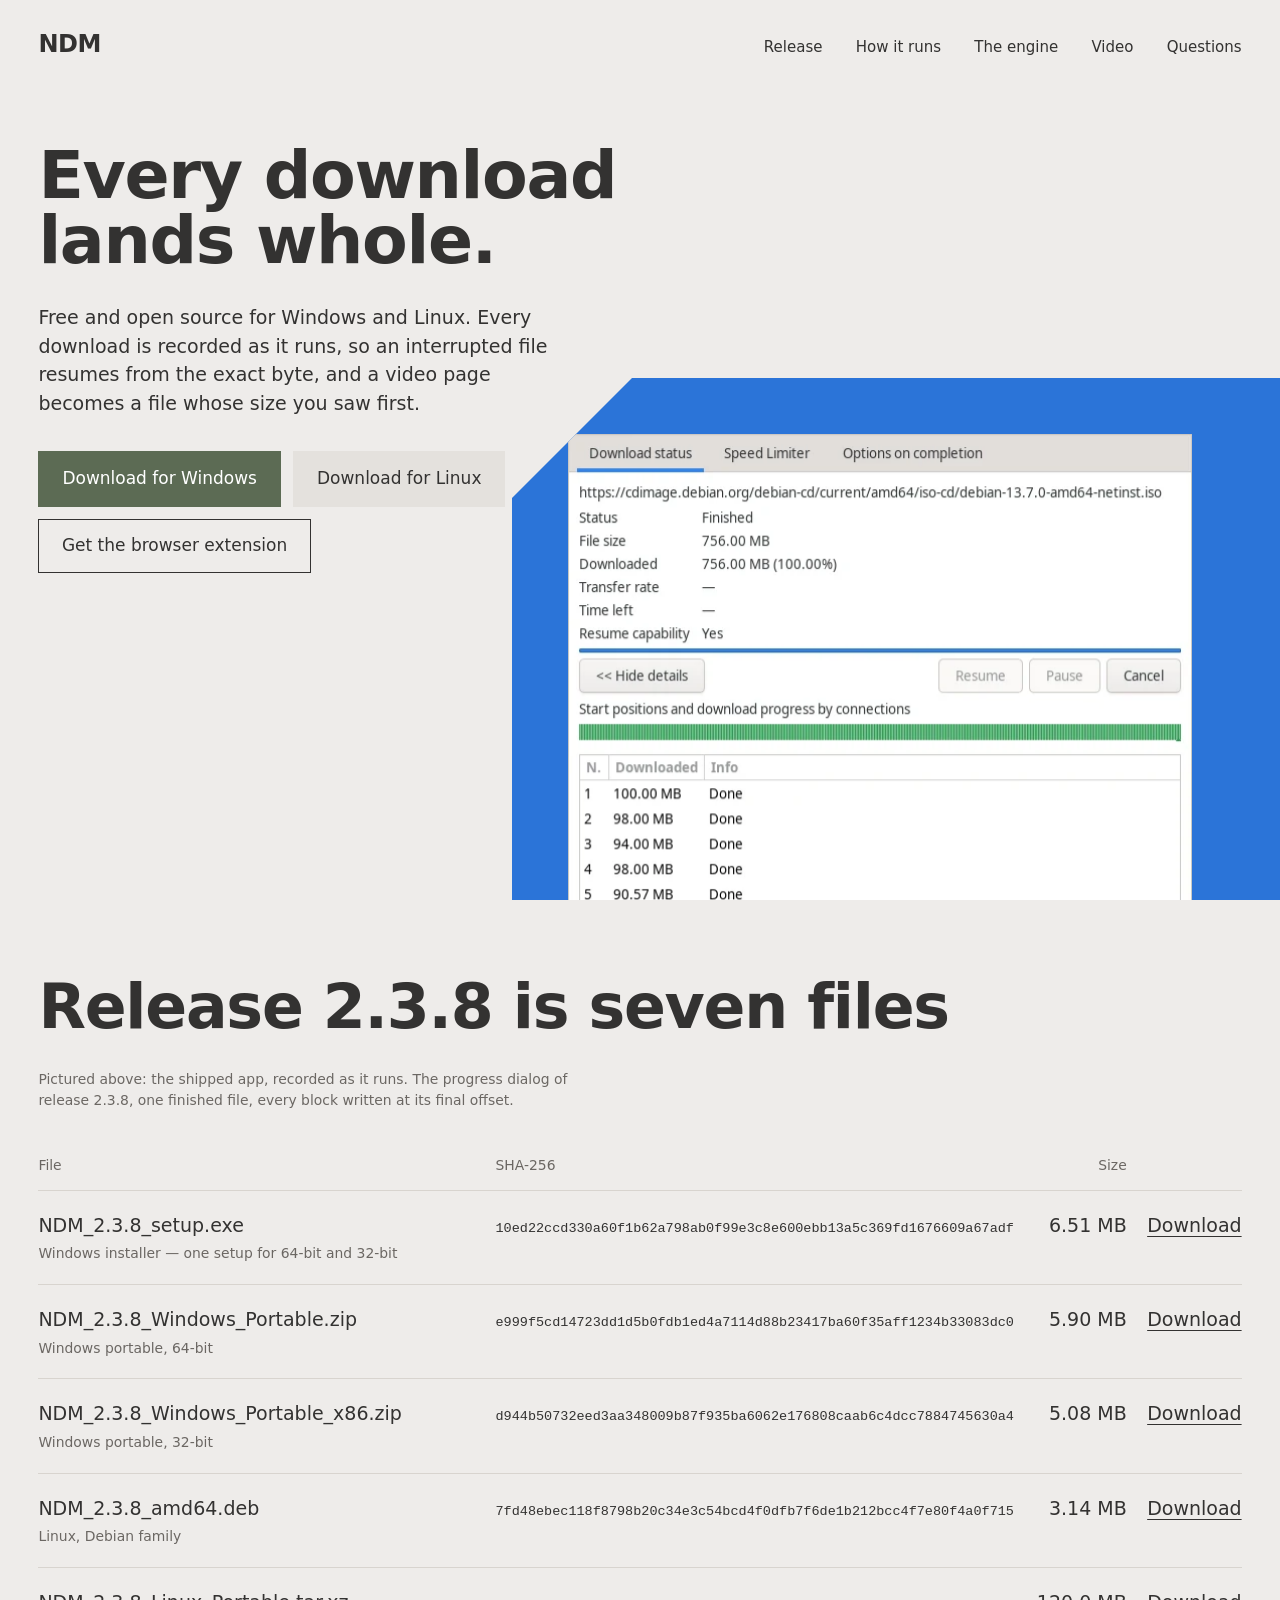
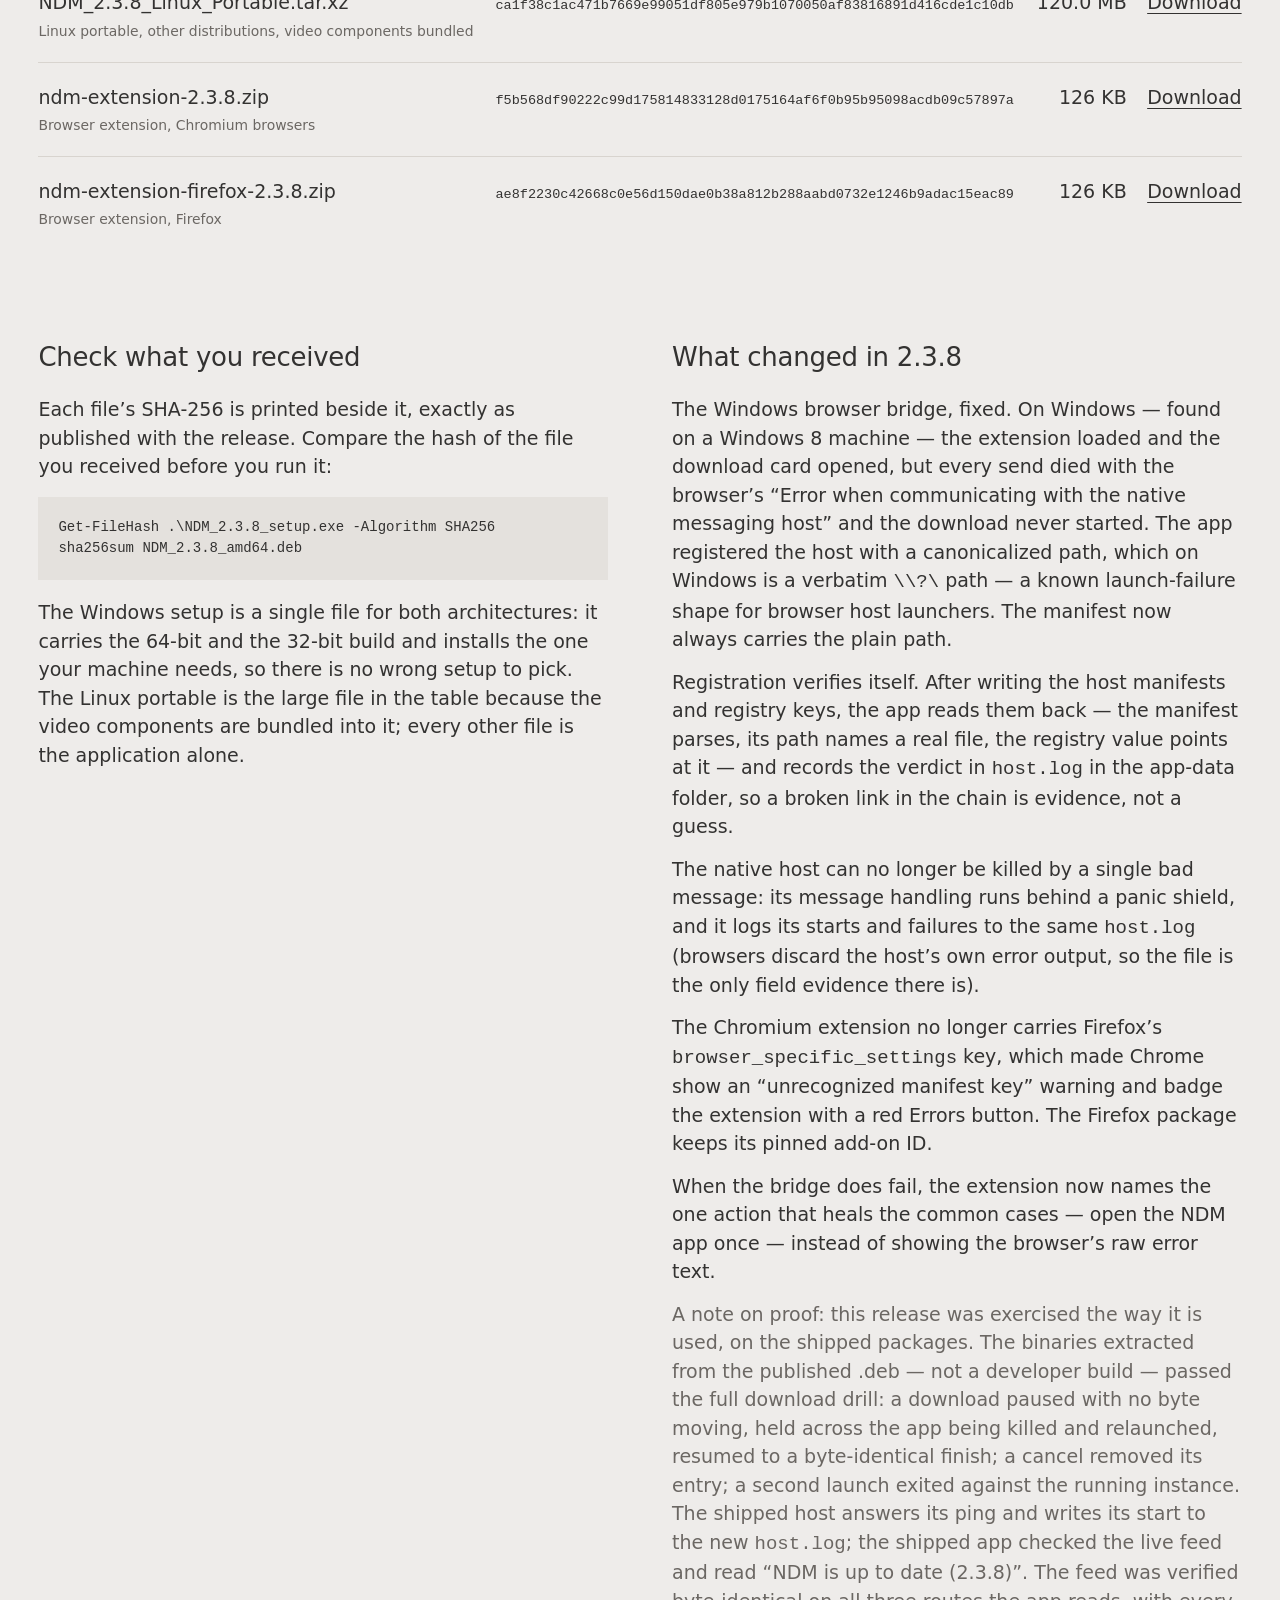
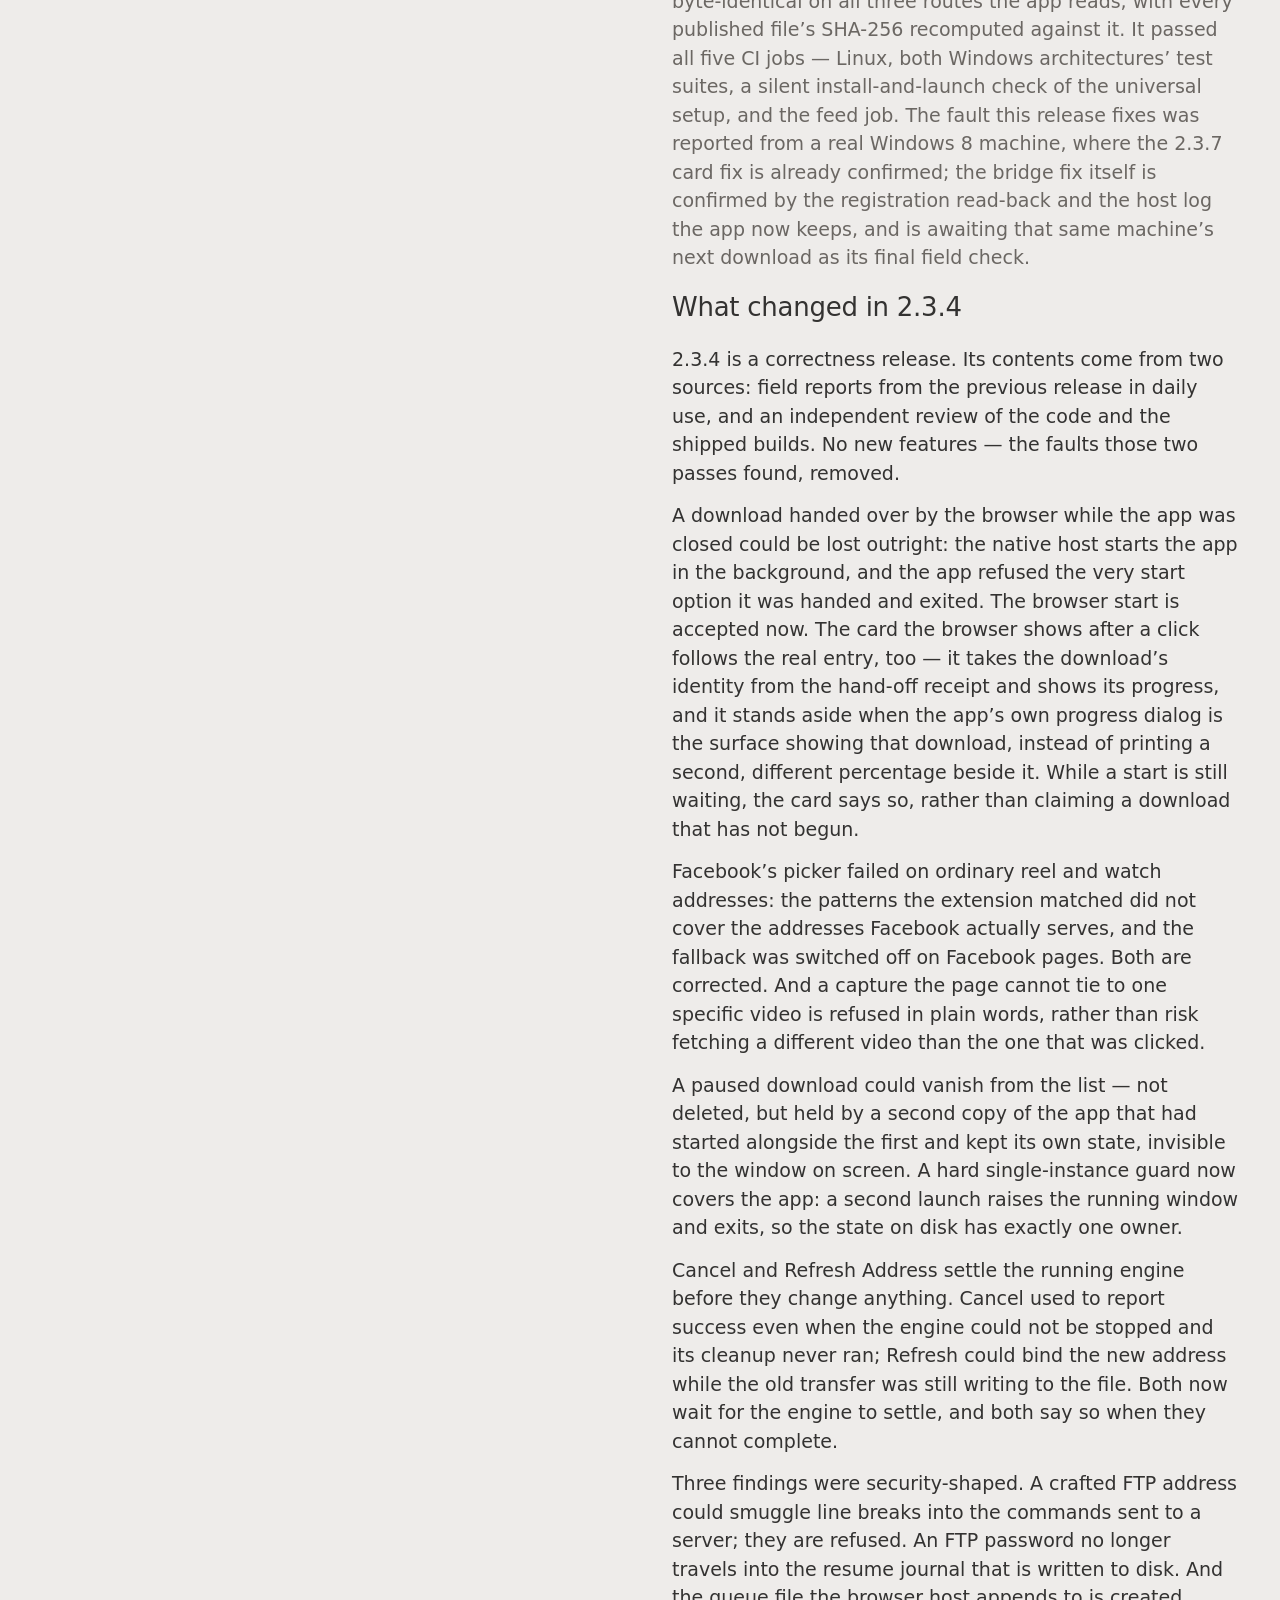
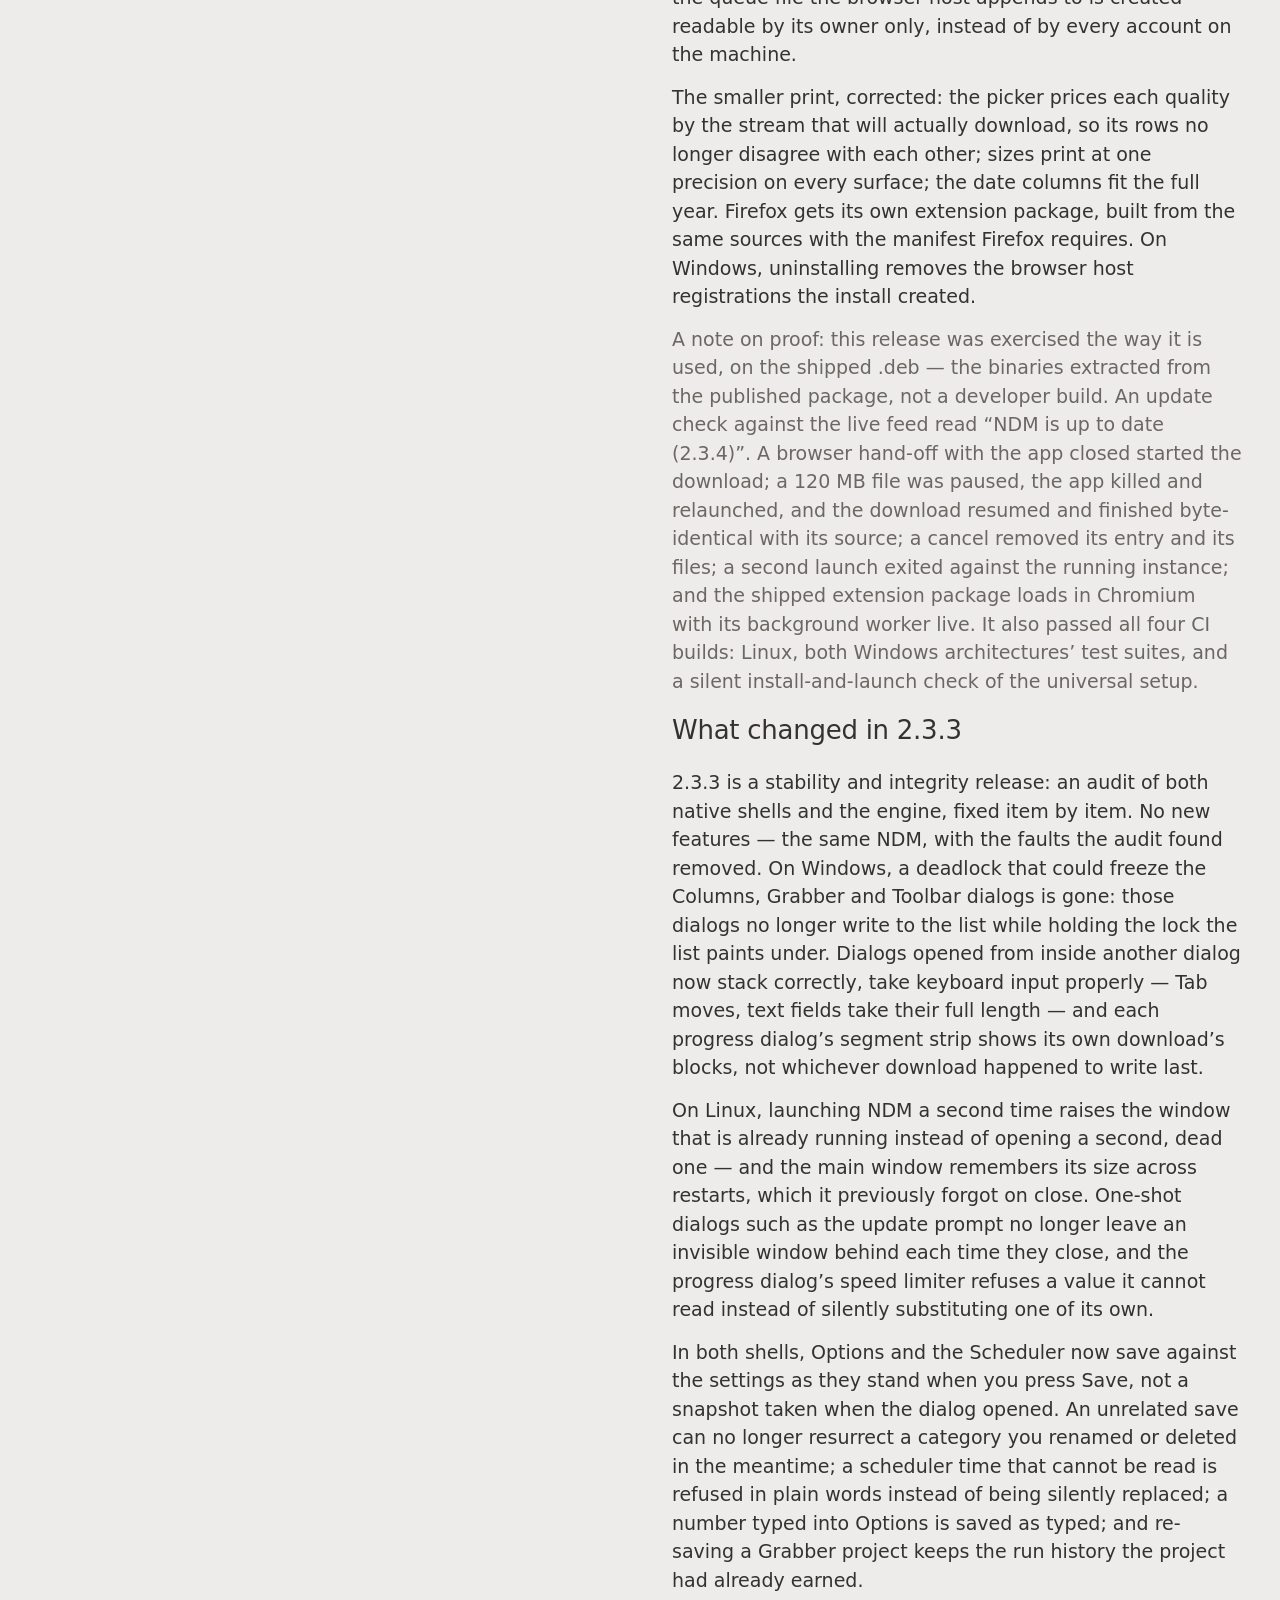
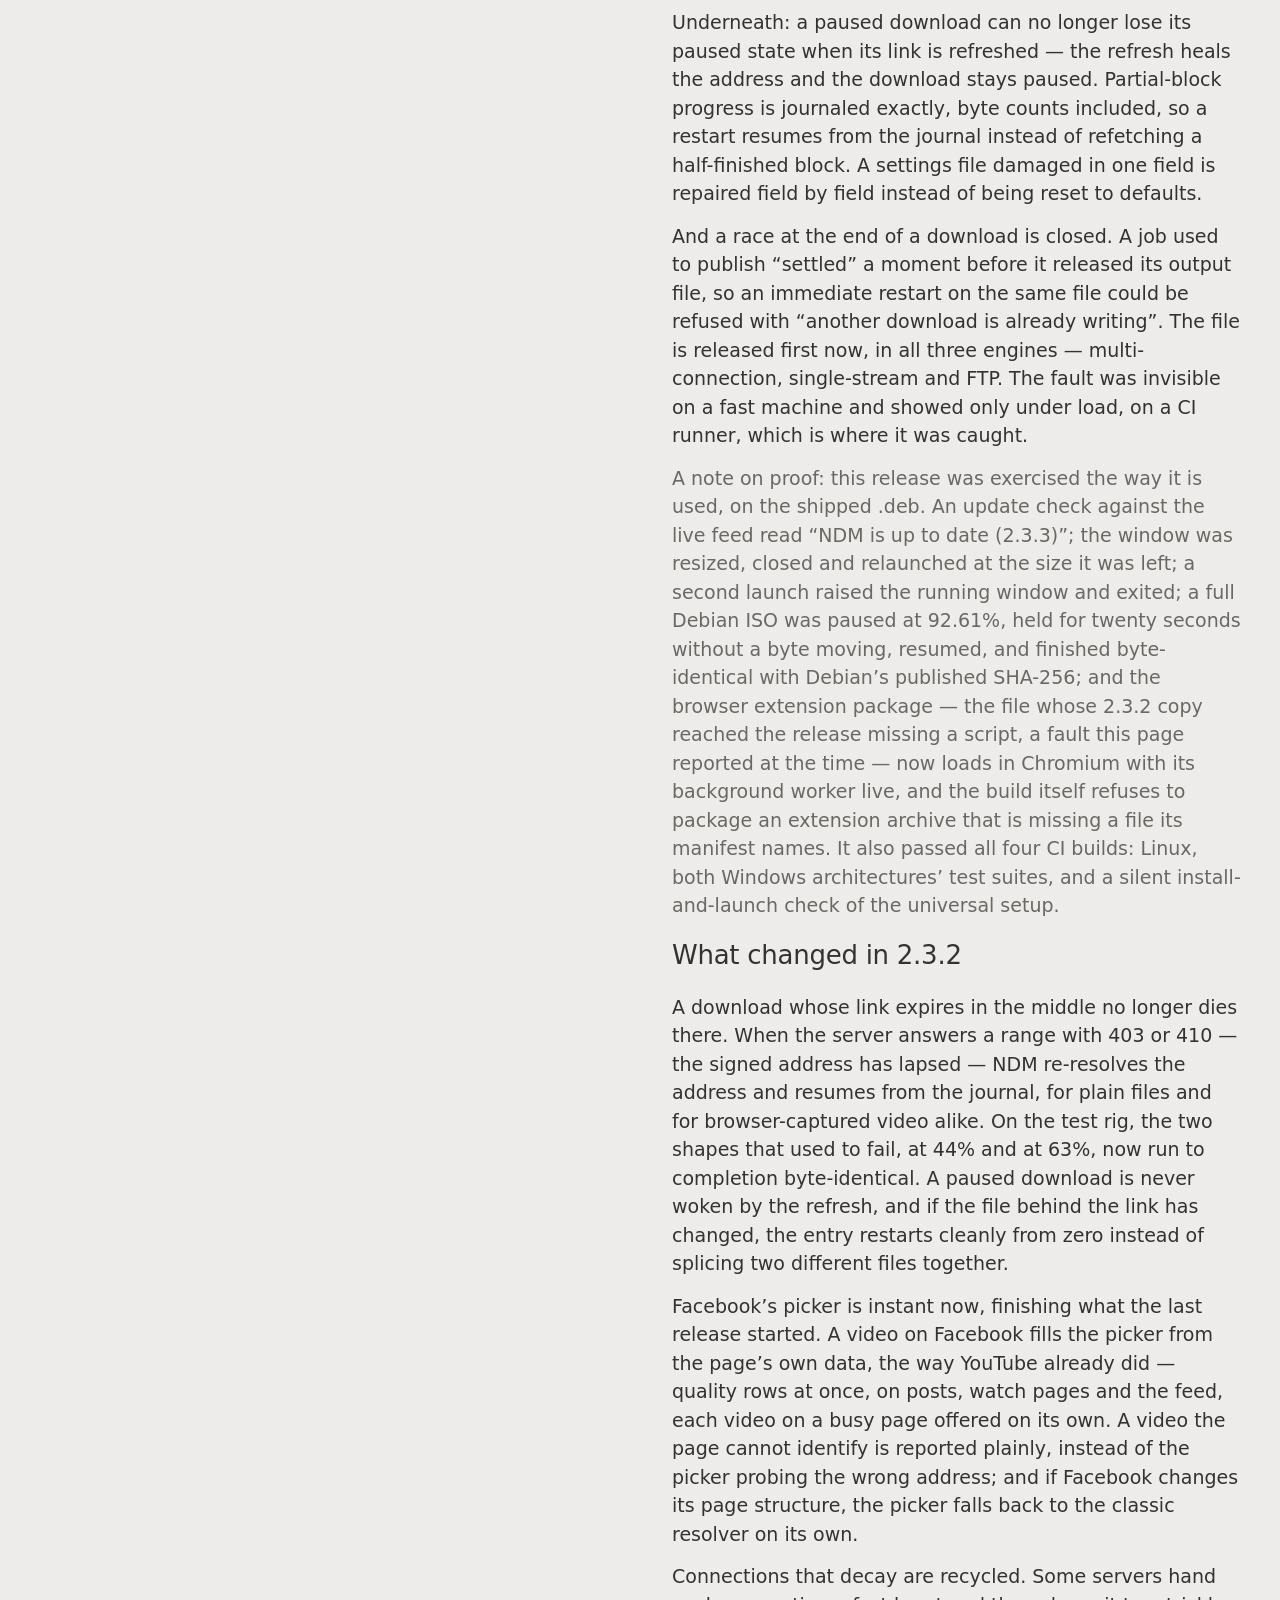
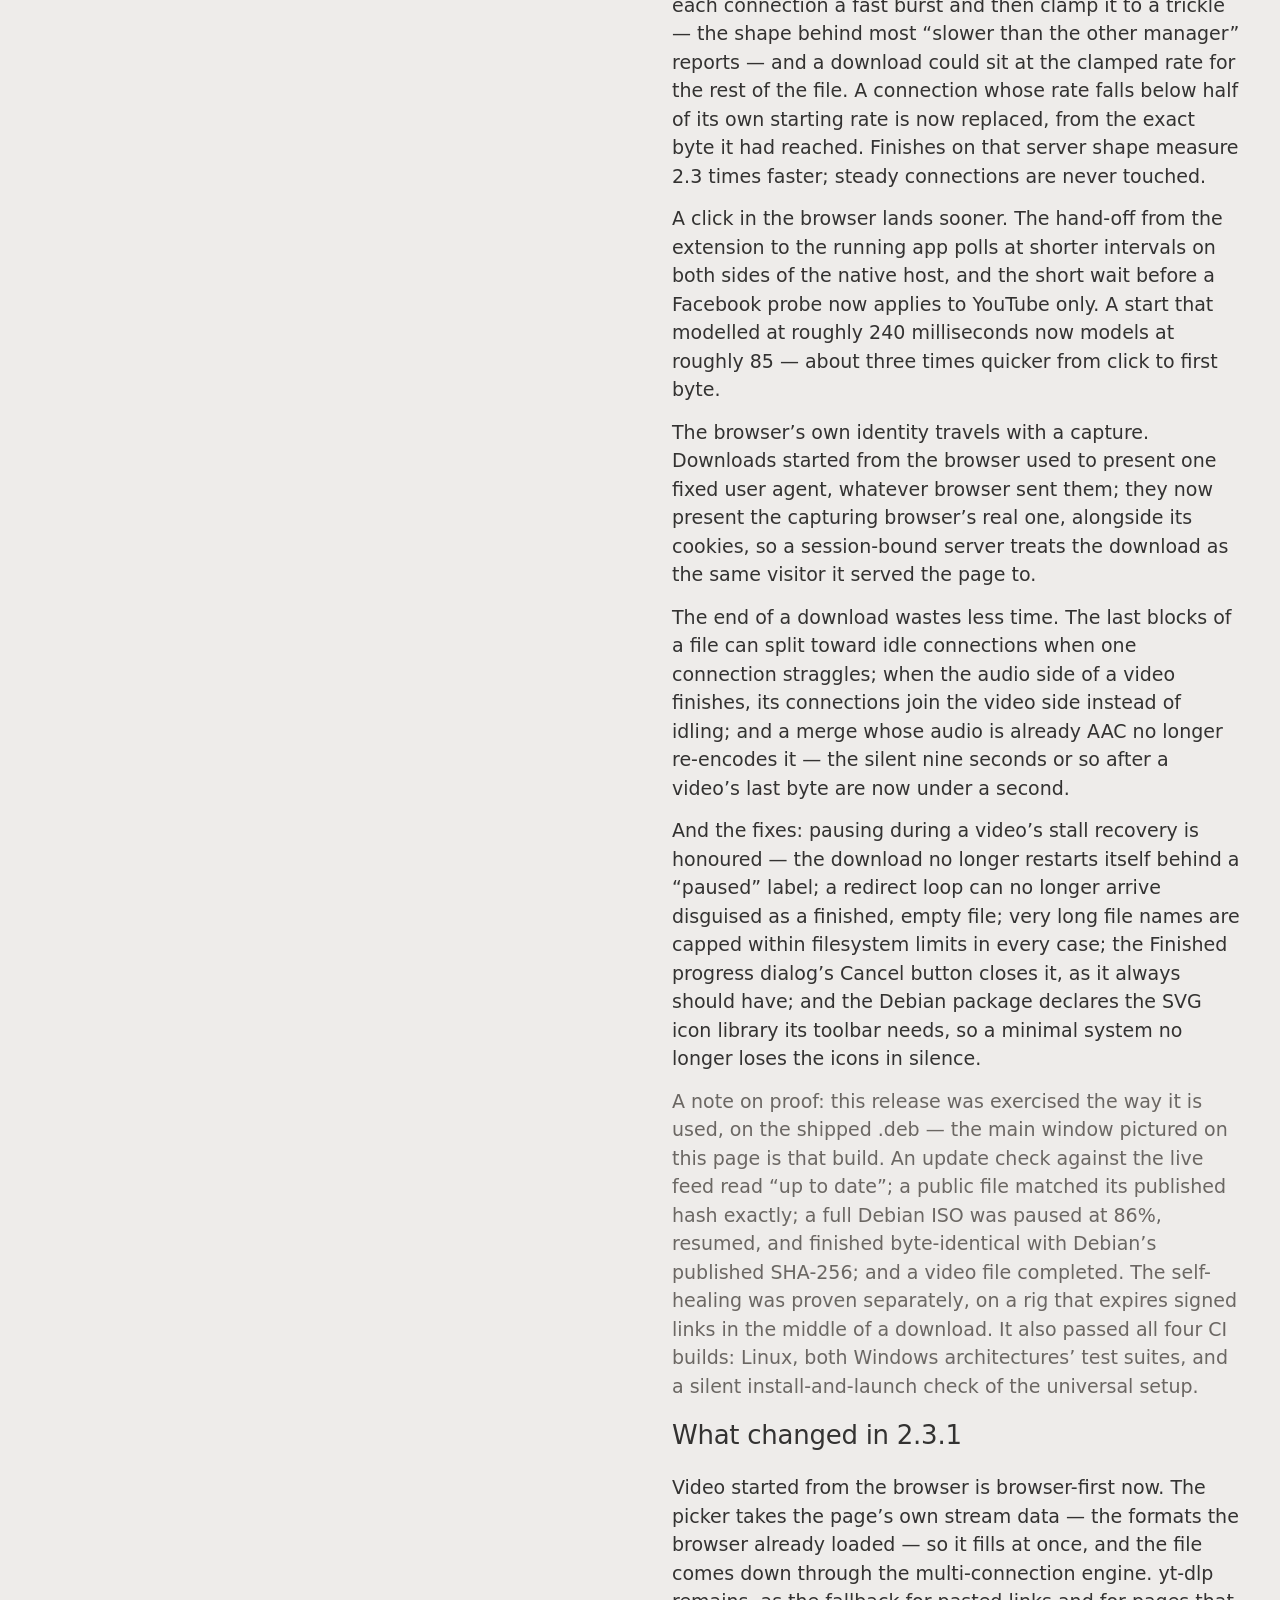
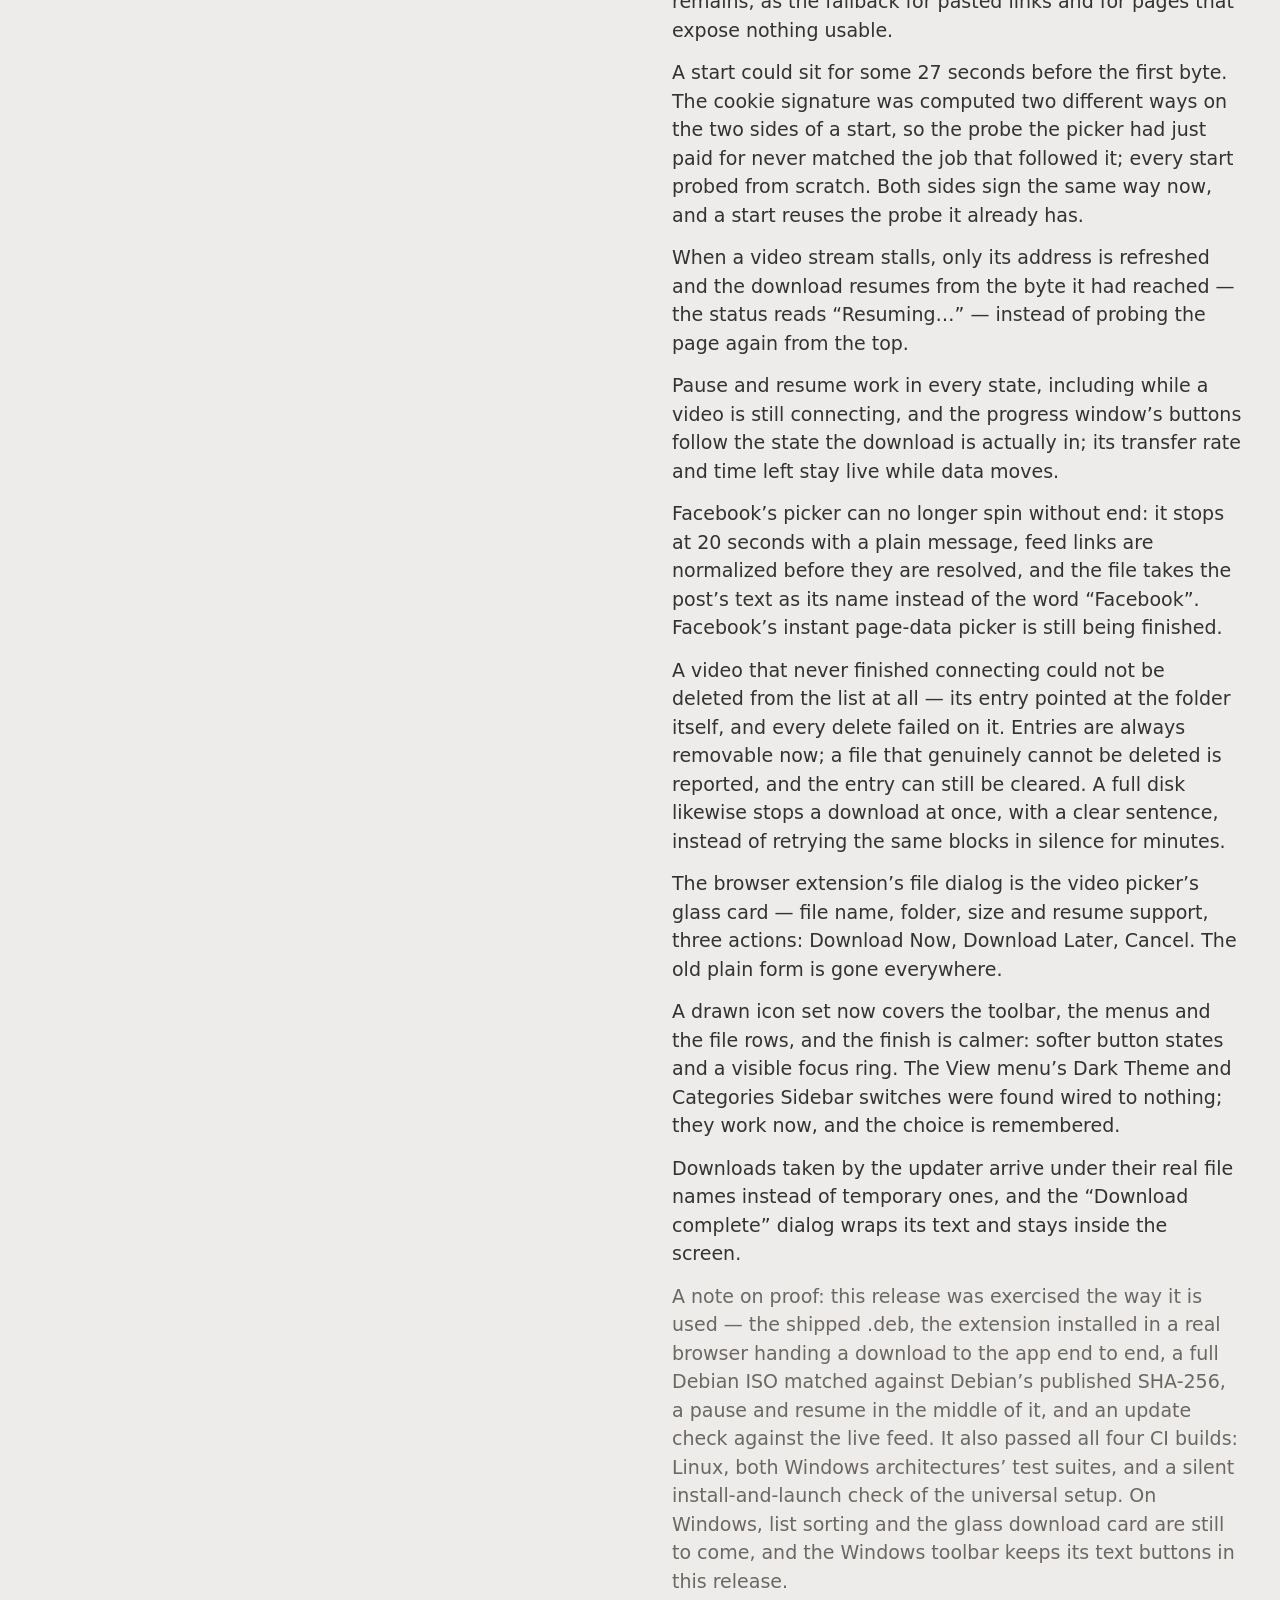
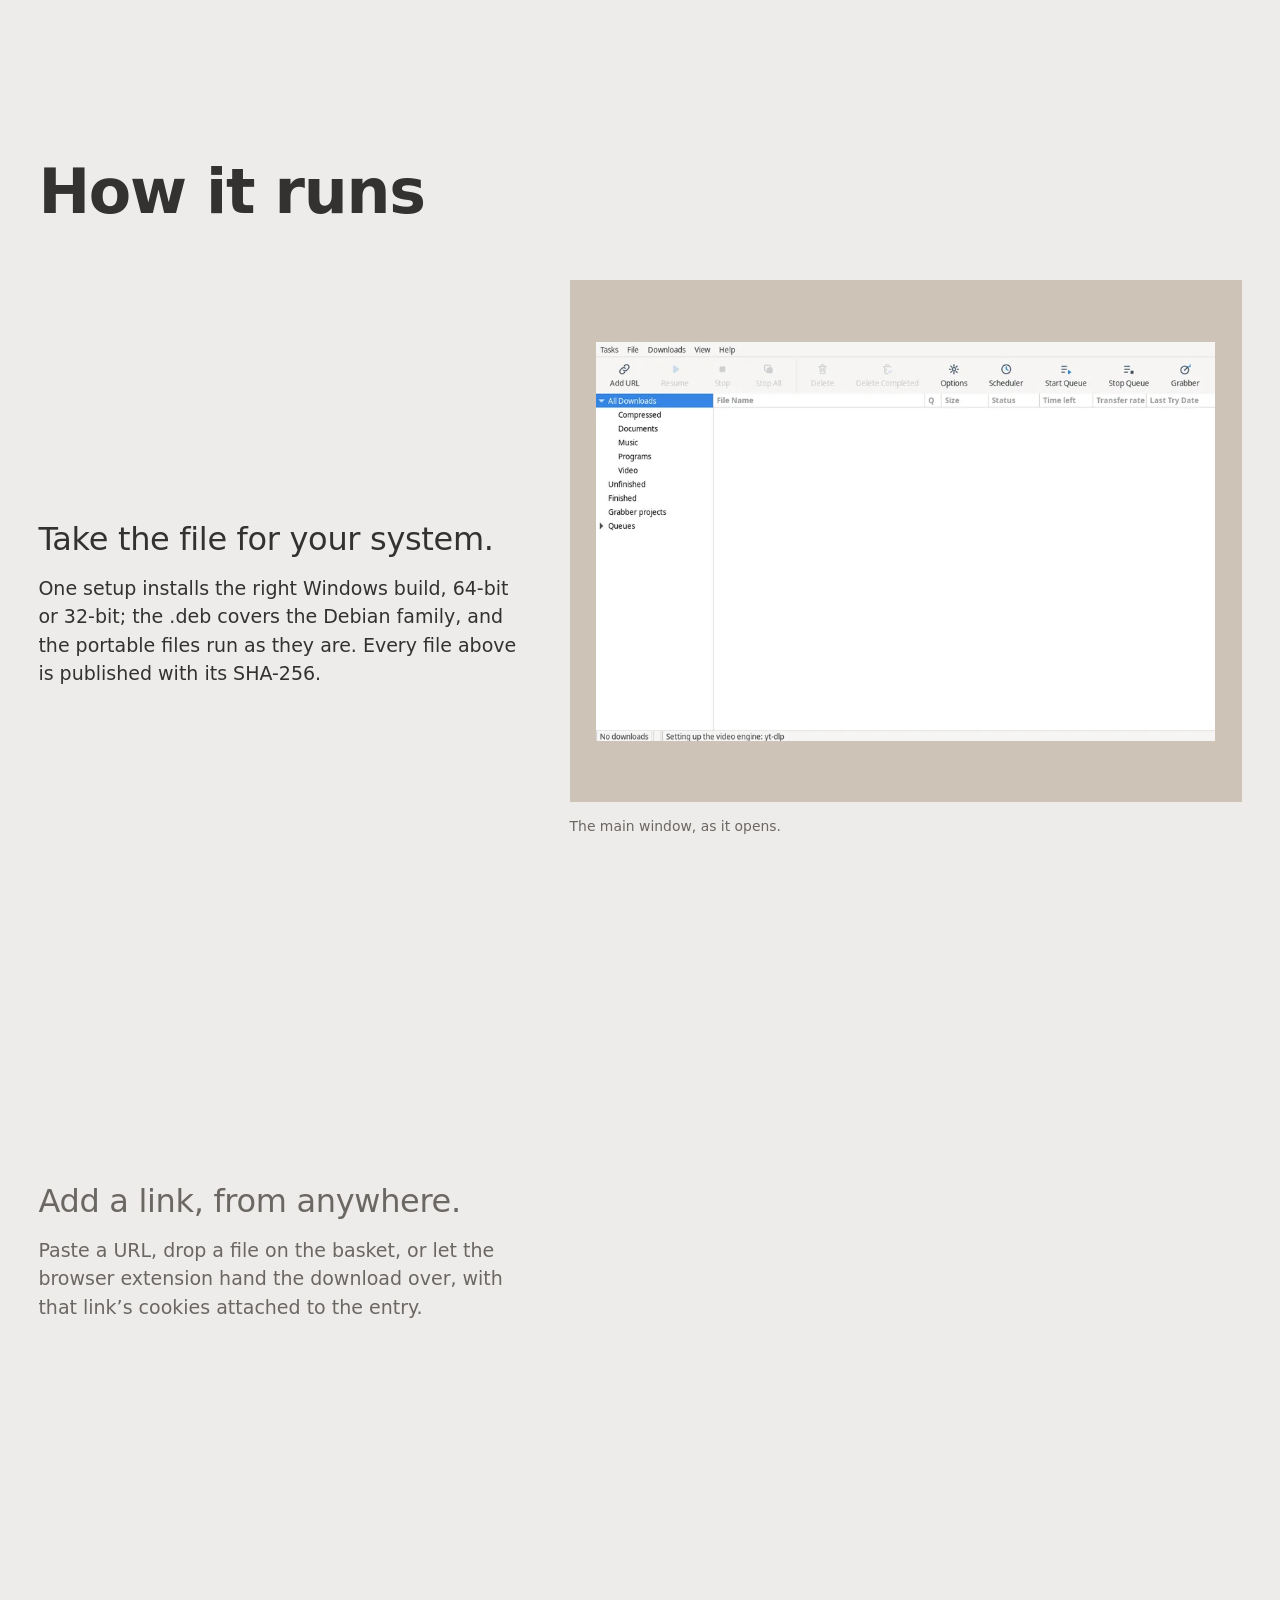
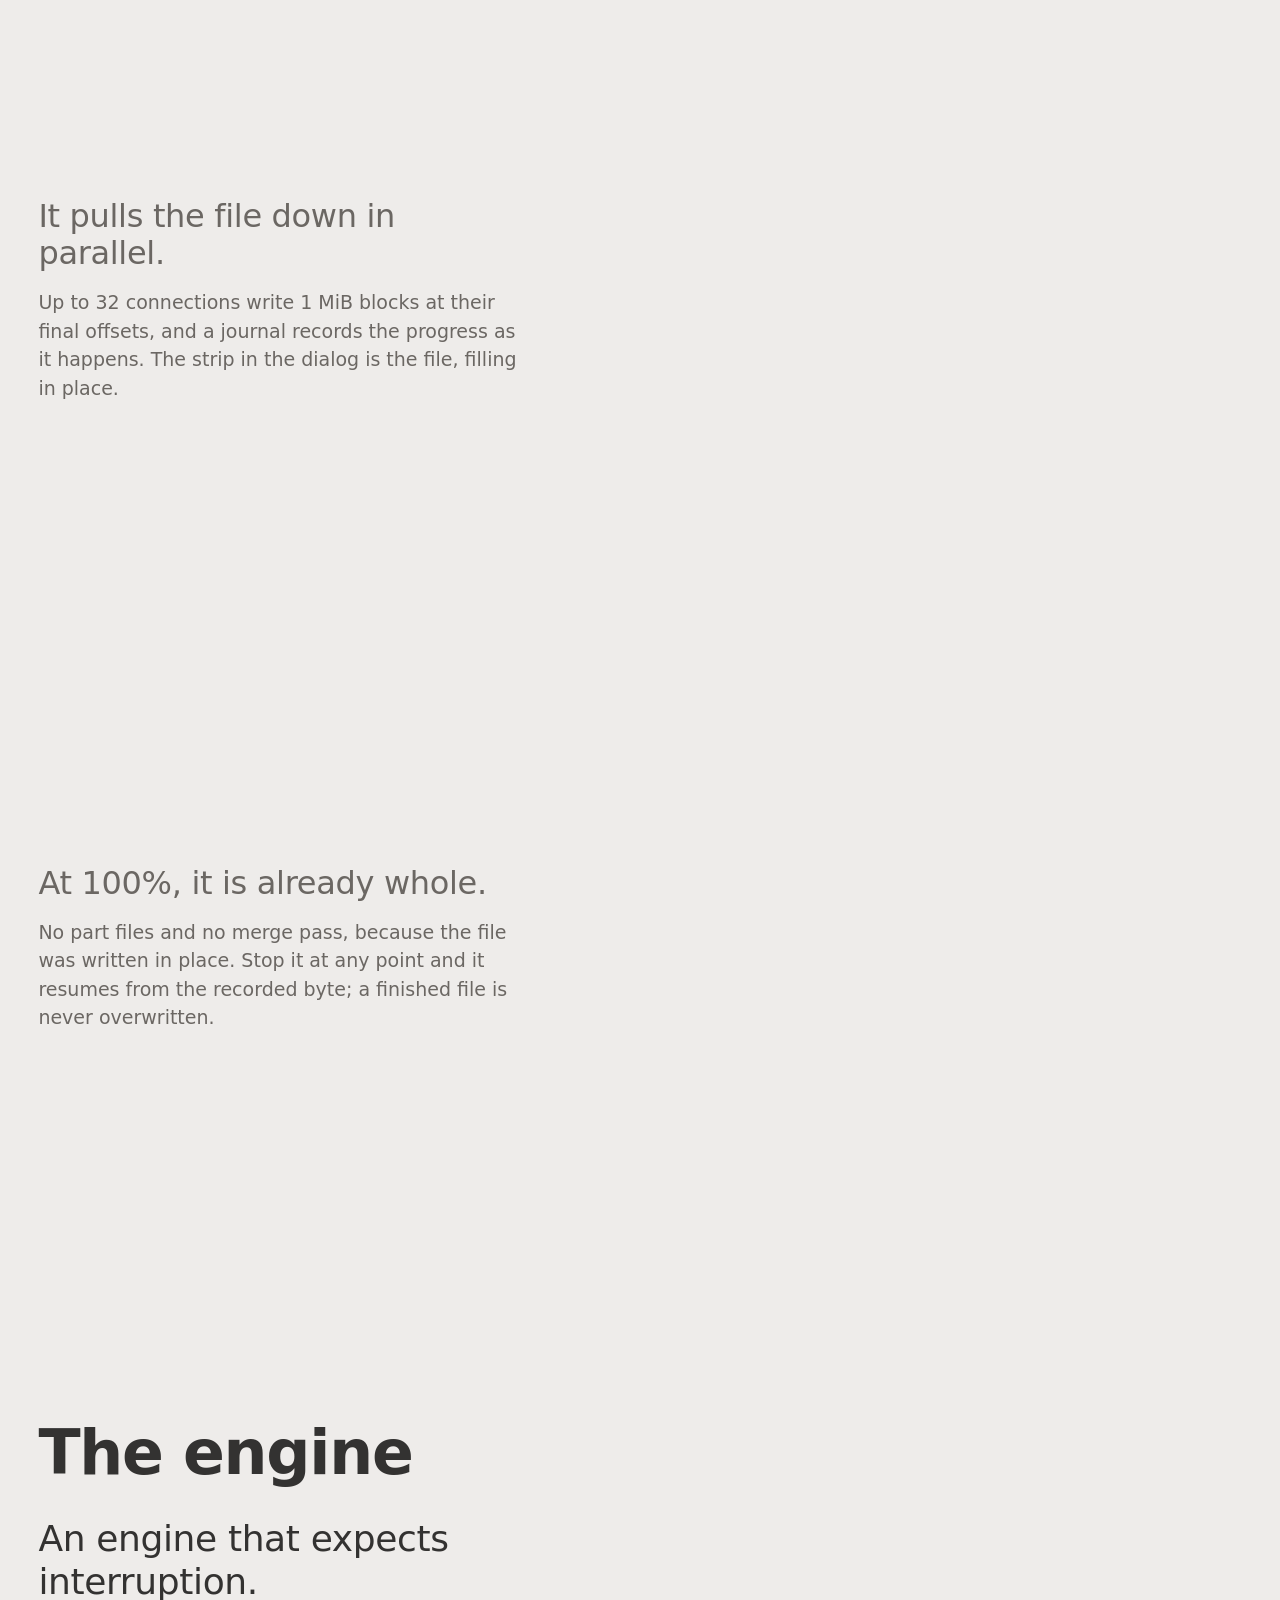
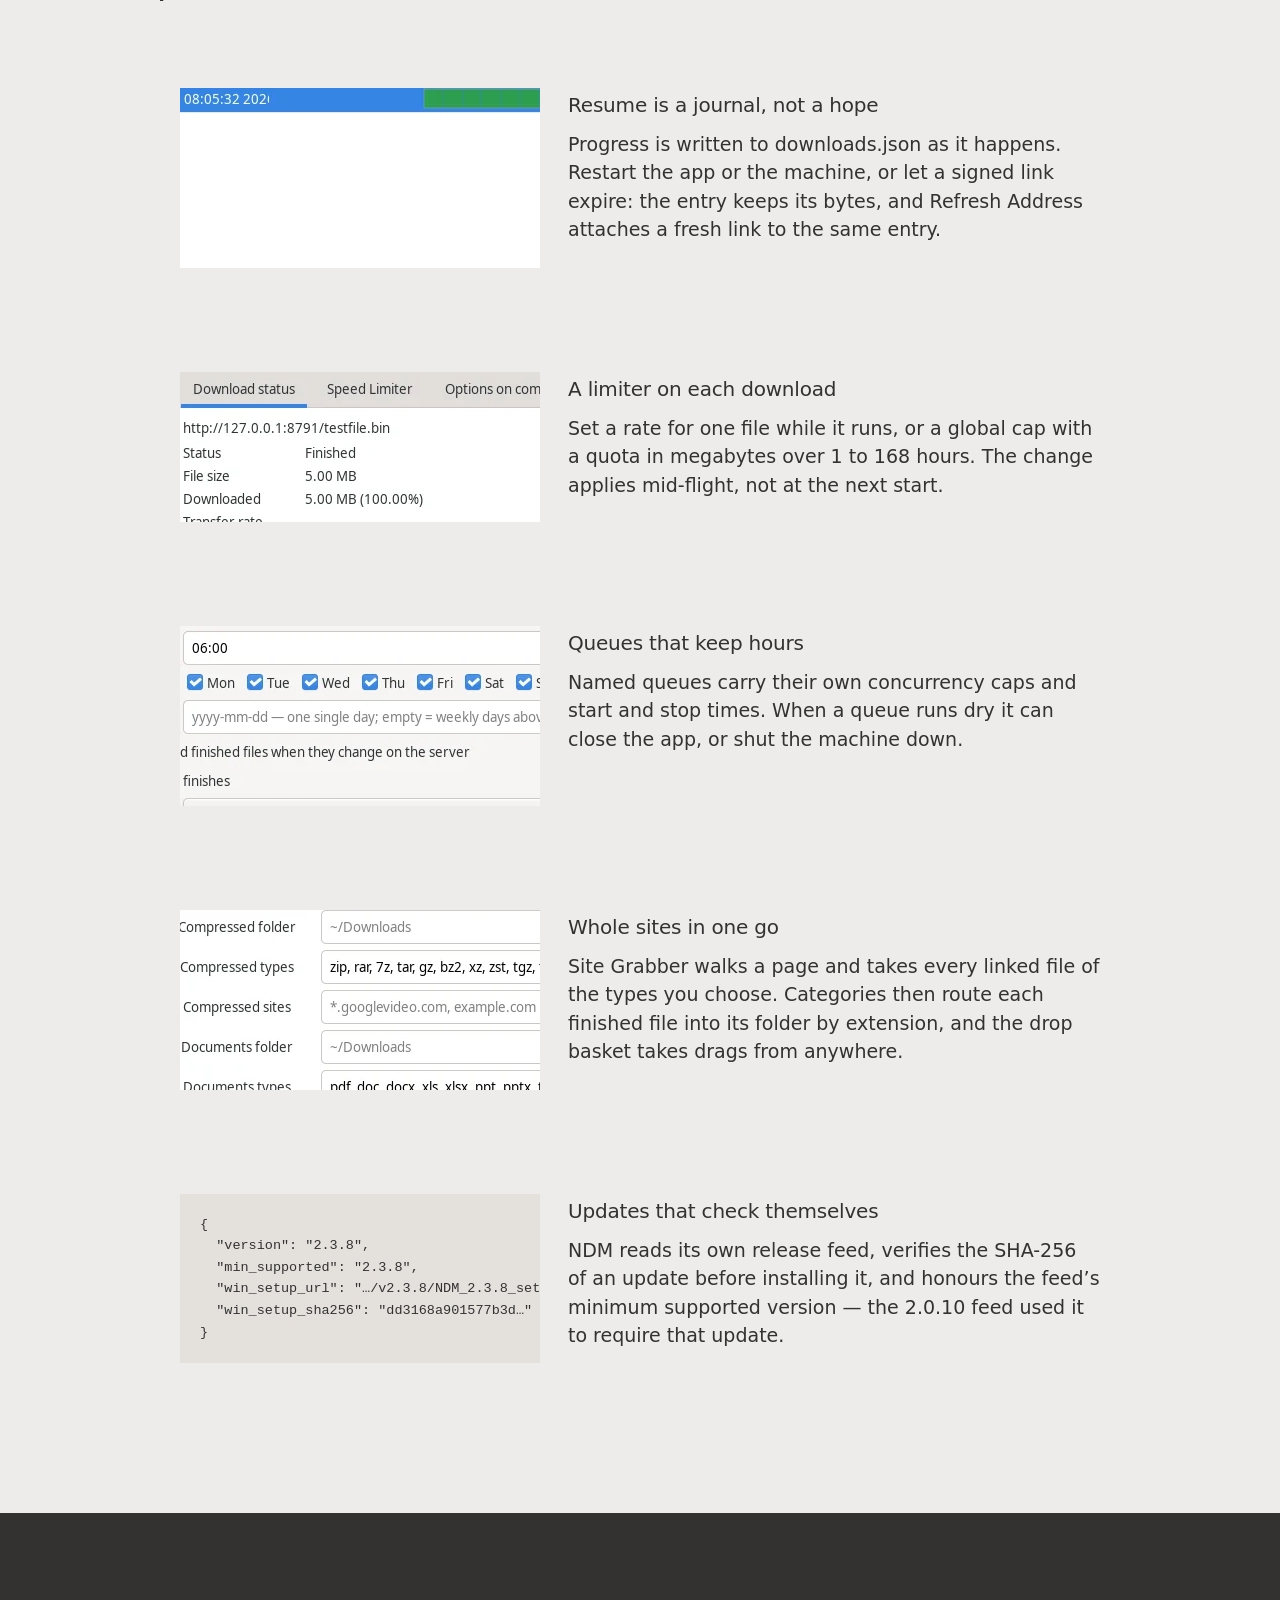
<file: index.html>
<!DOCTYPE html>
<html lang="en">
<head>
<meta charset="utf-8">
<meta name="viewport" content="width=device-width, initial-scale=1">
<title>NDM — Nill Download Manager for Windows and Linux</title>
<meta name="description" content="NDM is a free download manager for Windows and Linux: up to 32 parallel connections per file, resume after restarts, video downloads via yt-dlp, a browser extension, and hash-verified self-updates.">
<link rel="icon" href="assets/favicon.svg" type="image/svg+xml">
<link rel="preconnect" href="https://api.fontshare.com">
<link rel="preconnect" href="https://cdn.fontshare.com" crossorigin>
<link href="https://api.fontshare.com/v2/css?f[]=general-sans@400,500,700&display=swap" rel="stylesheet">
<style>
/* NDM — The product performs.
   Tokens from the direction sheet: Three stones + General Sans.
   The product's own blue is the one stage colour; the grey-green
   accent fills actions only. Square corners throughout. */

:root {
  --bg: #eeecea;
  --surface: #e4e1dd;
  --field: #cdc3b6;
  --ink: #333231;
  --muted: #6b6763;
  --accent: #5c6b54;
  --accent-deep: #4a5743;
  --accent-ink: #ffffff;
  --stage: #2b74d8;
  --dark: #333231;
  --dark-ink: #eeecea;
  --dark-muted: #b9b4ae;
  --dark-line: #555250;

  --step-small: clamp(0.8125rem, 0.79rem + 0.1vw, 0.875rem);
  --step-body: clamp(1.0625rem, 1rem + 0.25vw, 1.1875rem);
  --step-lead: clamp(1.25rem, 1.1rem + 0.7vw, 1.625rem);
  --step-head: clamp(2rem, 1.3rem + 3.2vw, 4rem);

  --margin: clamp(20px, 3vw, 40px);
  --font: "General Sans", "Segoe UI", system-ui, -apple-system, sans-serif;
}

* { box-sizing: border-box; }
html { scroll-behavior: smooth; }
body {
  margin: 0;
  background: var(--bg);
  color: var(--ink);
  font-family: var(--font);
  font-size: var(--step-body);
  line-height: 1.5;
  -webkit-font-smoothing: antialiased;
}
img { display: block; max-width: 100%; }
a { color: inherit; }
::selection { background: var(--accent); color: var(--accent-ink); }
:focus-visible { outline: 2px solid var(--ink); outline-offset: 3px; }
.video :focus-visible, .footer :focus-visible { outline-color: currentColor; }
.vh {
  position: absolute; width: 1px; height: 1px; /* taste-skill-ignore: visually-hidden accessibility utility, not a divider */
  overflow: hidden; clip: rect(0 0 0 0); white-space: nowrap;
}
.skip {
  position: absolute; left: var(--margin); top: -60px; z-index: 60;
  background: var(--accent); color: #fff;
  padding: 12px 20px; font-size: var(--step-small); font-weight: 500;
  text-decoration: none;
}
.skip:focus-visible { top: 12px; }
section[id], footer[id] { scroll-margin-top: 20px; }
button, .btn, a { touch-action: manipulation; }
.video :focus-visible { outline-color: var(--bg); }
.sec-head { text-wrap: balance; }
.num { font-variant-numeric: tabular-nums; }

.sec-head {
  font-size: var(--step-head);
  font-weight: 700;
  letter-spacing: -0.02em;
  line-height: 1.02;
  margin: 0 0 56px;
}

/* ---------- reveal (armed by script; content is never hidden without it) ---------- */
.rv { transition: opacity 0.7s ease, transform 0.7s cubic-bezier(0.2, 0.7, 0.2, 1); transition-delay: var(--d, 0ms); }
.rv.armed { opacity: 0; transform: translateY(26px); }
.rv.in { opacity: 1; transform: none; }

/* ---------- hero ---------- */
.hero {
  position: relative;
  min-height: 100svh;
  overflow: hidden;
}
.topbar {
  display: flex; align-items: baseline; justify-content: space-between;
  gap: 24px;
  padding: 26px var(--margin) 0;
}
.wordmark {
  font-size: 24px; font-weight: 700; letter-spacing: -0.02em;
  text-decoration: none;
}
.topnav { display: flex; gap: clamp(16px, 2.6vw, 36px); flex-wrap: wrap; }
.topnav a {
  font-size: 15px; font-weight: 500; text-decoration: none; color: var(--ink);
}
.topnav a:hover { color: var(--accent); }

.hero-copy {
  position: relative; z-index: 2;
  margin: clamp(40px, 9vh, 110px) var(--margin) 0;
  max-width: 590px;
}
.hero-name {
  font-size: clamp(3.25rem, 5.2vw, 5rem);
  font-weight: 700;
  letter-spacing: -0.02em;
  line-height: 0.98;
  margin: 0;
}
.hero-support {
  margin: 30px 0 0;
  max-width: 44ch;
  font-size: var(--step-body);
}
.hero-action { display: flex; gap: 12px; flex-wrap: wrap; margin-top: 34px; }
.btn {
  display: inline-block;
  background: var(--accent); color: var(--accent-ink);
  font-size: 1.0625rem; font-weight: 500;
  text-decoration: none;
  padding: 15px 24px;
  transition: background 0.18s ease, transform 0.1s ease;
}
.btn:hover { background: var(--accent-deep); }
.btn:active { transform: translateY(1px); }
.btn-alt { background: var(--surface); color: var(--ink); }
.btn-alt:hover { background: var(--field); }
.btn-ghost { background: transparent; color: var(--ink); border: 1.5px solid var(--ink); padding: 13.5px 22.5px; }
.btn-ghost:hover { background: var(--surface); }

.stage {
  position: absolute;
  top: 42%; right: 0; bottom: 0; left: 40%;
  background: var(--stage);
  clip-path: polygon(120px 0, 100% 0, 100% 100%, 0 100%, 0 120px);
  overflow: hidden;
}
.hero-frag {
  position: absolute; top: 56px; left: 56px;
  width: 624px; max-width: none;
  margin: 0;
}
.hero-frag img { width: 624px; height: auto; }
.shutter { animation: shutter-open 1.1s 0.15s cubic-bezier(0.7, 0, 0.2, 1) both; }
.shutter img { animation: settle 1.4s 0.15s ease-out both, drift 26s 1.8s ease-in-out infinite alternate; }
@keyframes shutter-open {
  from { clip-path: inset(0 100% 0 0); }
  to { clip-path: inset(0 0 0 0); }
}
@keyframes settle { from { transform: scale(1.12); } to { transform: scale(1); } }
@keyframes drift { from { transform: scale(1); } to { transform: scale(1.045); } }

/* ---------- release ---------- */
.release { padding: 76px var(--margin) 0; }
.frag-cap {
  font-size: var(--step-small);
  color: var(--muted);
  max-width: 62ch;
  margin: -26px 0 44px;
}
.ftable { width: 100%; border-collapse: collapse; }
.ftable th {
  font-size: var(--step-small); font-weight: 500; color: var(--muted);
  text-align: left; padding: 0 20px 14px 0;
}
.ftable td {
  padding: 20px 20px 20px 0;
  border-top: 1px solid #d8d4cf;
  vertical-align: top;
}
.ftable td:last-child, .ftable th:last-child { padding-right: 0; }
.f-name { display: block; font-weight: 500; }
.f-kind { display: block; font-size: var(--step-small); color: var(--muted); margin-top: 4px; }
.f-hash code {
  font-size: 0.84375rem;
  white-space: nowrap;
}
.f-size { text-align: right; }
.ftable th.num { text-align: right; }
.f-get { text-align: right; white-space: nowrap; }
.f-get a { font-weight: 500; text-underline-offset: 4px; }
.f-get a:hover { color: var(--accent); }

.release-under {
  display: grid; grid-template-columns: 1fr 1fr;
  gap: clamp(40px, 5vw, 72px);
  margin-top: 88px;
}
.release-under > * { min-width: 0; }
.release-under h3 {
  font-size: var(--step-lead); font-weight: 500;
  letter-spacing: -0.01em; margin: 0 0 18px;
}
.release-under p { margin: 0 0 16px; max-width: 56ch; }
.verify pre {
  background: var(--surface);
  padding: 20px;
  margin: 0 0 18px;
  overflow-x: auto;
  font-size: 14px; line-height: 1.55;
}
.changed ul { list-style: none; margin: 0; padding: 0; }
.changed li { margin-bottom: 14px; max-width: 58ch; }
.changed-note { color: var(--muted); }

/* ---------- how it runs ---------- */
.how { padding: 150px var(--margin) 0; }
.how-grid {
  display: grid; grid-template-columns: 5fr 7fr;
  gap: clamp(32px, 4vw, 64px);
  align-items: start;
}
.hstep {
  min-height: 72vh;
  display: flex; flex-direction: column; justify-content: center;
  padding: 24px 0;
}
.hstep-line {
  font-size: clamp(1.75rem, 1.5rem + 1vw, 2rem);
  font-weight: 500; letter-spacing: -0.01em; line-height: 1.15;
  margin: 0; color: var(--muted);
  transition: color 0.4s ease;
}
.hstep-note {
  margin: 16px 0 0; max-width: 42ch; color: var(--muted);
  transition: color 0.4s ease;
}
.hstep.is-active .hstep-line { color: var(--ink); }
.hstep.is-active .hstep-note { color: var(--ink); }
.how-stage { position: sticky; top: 14vh; }
.how-frame {
  position: relative;
  height: clamp(340px, 58vh, 560px);
  background: var(--field);
  overflow: hidden;
}
.how-img {
  position: absolute; inset: 0;
  margin: auto;
  max-width: 92%; max-height: 88%;
  width: auto; height: auto;
  opacity: 0;
  transition: opacity 0.5s ease;
}
.how-img.is-on { opacity: 1; }
.how-cap {
  font-size: var(--step-small); color: var(--muted);
  margin: 14px 0 0;
}

/* ---------- the engine ---------- */
.engine { padding: 150px var(--margin) 0; }
.engine .statement {
  font-size: clamp(1.75rem, 1.4rem + 1.6vw, 2.25rem);
  font-weight: 500; letter-spacing: -0.01em; line-height: 1.2;
  margin: -24px 0 84px;
  max-width: 24ch;
}
.mod {
  display: flex; gap: 28px;
  max-width: 920px;
  margin: 0 auto 104px;
  align-items: flex-start;
}
.mod:last-child { margin-bottom: 0; }
.mod-panel {
  flex: 0 0 360px;
  background: var(--surface);
  margin: 0;
  overflow: hidden;
}
.mod-panel img { width: 360px; height: auto; }
.mod-panel-code pre {
  margin: 0; padding: 20px;
  font-size: 13.5px; line-height: 1.6;
  overflow-x: auto;
}
.mod-text { flex: 1; min-width: 0; padding-top: 2px; }
.mod-text h3 {
  font-size: 1.25rem; font-weight: 500; letter-spacing: -0.01em;
  margin: 0 0 10px;
}
.mod-text p { margin: 0; max-width: 46ch; }

/* ---------- video ---------- */
.video {
  margin-top: 150px;
  background: var(--dark);
  color: var(--dark-ink);
  padding: 110px var(--margin) 120px;
  overflow: hidden;
}
.sec-head-light { color: var(--dark-ink); }
.video-top { max-width: 720px; }
.video-label {
  display: block;
  font-size: var(--step-small);
  color: var(--dark-muted);
  margin-bottom: 10px;
}
.video-input {
  width: 100%;
  background: transparent;
  border: 1px solid var(--dark-line);
  color: var(--dark-ink);
  font: inherit; font-size: var(--step-body);
  padding: 14px 16px;
}
.video-input:focus { border-color: var(--dark-muted); outline: none; }

.pk-stage {
  position: relative;
  margin-top: 70px;
  display: flex; justify-content: center;
}
.pk-flank {
  position: absolute; top: 50%;
  width: 560px; max-width: none;
  opacity: 0.22;
  transform: translateY(-50%);
  pointer-events: none;
}
.pk-flank-l { left: -270px; }
.pk-flank-r { right: -270px; }
.picker { width: min(680px, 100%); position: relative; z-index: 1; }
.pk-side { margin-top: 44px; }
.pk-side-name { font-size: 24px; font-weight: 500; margin: 0 0 8px; }
.pk-side-text { margin: 0; max-width: 52ch; color: var(--dark-muted); }

.video-note { margin: 56px 0 0; max-width: 62ch; color: var(--dark-muted); }
.examples {
  display: flex; align-items: center; gap: 10px; flex-wrap: wrap;
  margin-top: 26px;
}
.examples-word { color: var(--dark-muted); margin-right: 4px; }
.examples button {
  background: #3d3b3a;
  border: 0;
  color: var(--dark-ink);
  font: inherit; font-size: 1rem;
  padding: 11px 17px;
  cursor: pointer;
  transition: background 0.18s ease;
}
.examples button:hover { background: #4a4744; }
.examples button:active { transform: translateY(1px); }

/* the picker fragment — the product's own conventions live inside [data-ui] */
.pk-sheet { background: #fdfdfc; color: #333231; }
.pk-head {
  display: flex; justify-content: space-between; align-items: center;
  background: #e4e1dd;
  padding: 12px 18px;
  font-weight: 500; font-size: 15px;
}
.pk-x { font-size: 20px; line-height: 1; color: #6b6763; }
.pk-body { padding: 22px; }
.pk-name { font-size: 20px; font-weight: 500; margin: 0; }
.pk-meta { margin: 4px 0 0; font-size: 14px; color: #6b6763; }
.pk-rows { display: flex; flex-direction: column; gap: 8px; margin-top: 18px; }
.pk-row {
  display: flex; justify-content: space-between; align-items: center;
  width: 100%;
  padding: 13px 16px;
  background: #ffffff;
  border: 1px solid #d8d4cf;
  font: inherit; font-size: 15.5px;
  text-align: left;
  cursor: pointer;
  color: #333231;
}
.pk-row:hover { border-color: #b9b4ae; }
.pk-row.sel {
  border-color: #5c6b54;
  background: #eef1ea;
  font-weight: 500;
}
.pk-size { color: #6b6763; font-variant-numeric: tabular-nums; }
.pk-foot {
  display: flex; justify-content: space-between; align-items: center;
  gap: 16px; margin-top: 20px;
}
.pk-status { font-size: 14px; color: #6b6763; }
.pk-download {
  background: #5c6b54; color: #ffffff;
  border: 0;
  font: inherit; font-size: 15.5px; font-weight: 500;
  padding: 12px 24px;
  cursor: pointer;
  transition: background 0.18s ease, transform 0.1s ease;
}
.pk-download:hover { background: #4a5743; }
.pk-download:active { transform: translateY(1px); }

/* ---------- questions ---------- */
.faq { padding: 150px var(--margin) 0; }
.faq-grid {
  display: grid; grid-template-columns: 4fr 8fr;
  gap: clamp(32px, 4vw, 64px);
  align-items: start;
}
.faq-h { position: sticky; top: 96px; margin-bottom: 0; }
.qa {
  background: var(--surface);
  margin-bottom: 8px;
  padding: 0 24px;
}
.qa summary {
  position: relative;
  padding: 24px 36px 24px 0;
  font-size: 20px; font-weight: 500;
  cursor: pointer;
  list-style: none;
}
.qa summary::-webkit-details-marker { display: none; }
.qa summary::before, .qa summary::after {
  content: "";
  position: absolute; right: 2px; top: 50%;
  background: currentColor;
  transition: transform 0.25s ease;
}
.qa summary::before { width: 16px; height: 3px; transform: translateY(-50%); }
.qa summary::after { width: 3px; height: 16px; transform: translate(-6.5px, -50%); }
.qa[open] { background: var(--accent); color: var(--accent-ink); }
.qa[open] summary::after { transform: translate(-6.5px, -50%) rotate(90deg); }
.qa p { margin: 0; padding: 0 0 26px; max-width: 52ch; font-size: 1.0625rem; }

/* ---------- closing ---------- */
.cta { padding: 170px var(--margin) 150px; }
.cta-statement {
  font-size: clamp(1.625rem, 1.2rem + 1.8vw, 2.25rem);
  font-weight: 500; letter-spacing: -0.01em; line-height: 1.35;
  margin: 0;
}
.cta-btn {
  display: inline-block;
  padding: 0.1em 0.45em;
  margin: 0 0.04em;
  text-decoration: none;
  font-weight: 600;
  white-space: nowrap;
  transition: filter 0.18s ease;
}
.cta-btn:hover { filter: brightness(0.93); }
.cta-btn-a { background: var(--accent); color: var(--accent-ink); }
.cta-btn-b { background: var(--field); color: var(--ink); }
.cta-btn-c { background: var(--surface); color: var(--ink); }
.cta-after { margin: 30px 0 0; color: var(--muted); max-width: 52ch; }

/* ---------- footer ---------- */
.footer { padding: 0 var(--margin) var(--margin); }
.ft-row {
  display: grid; grid-template-columns: 4fr 3fr 2fr 3fr;
  gap: 8px; margin-bottom: 8px;
}
.ft {
  background: var(--surface);
  padding: 24px;
  min-height: 220px;
  display: flex; flex-direction: column;
}
.ft-state { background: var(--field); }
.ft-big { font-size: 24px; font-weight: 500; line-height: 1.25; margin: 0; }
.ft-legal { font-size: 13px; margin: auto 0 0; max-width: 34ch; }
.ft-nav { gap: 10px; }
.ft-nav a { text-decoration: none; font-size: 16px; }
.ft-nav a:hover { color: var(--accent); }
.ft-place-name { font-size: 20px; font-weight: 500; margin: 0; }
.ft-time { margin: 10px 0 0; color: var(--muted); font-size: 1rem; }
.ft-ver-n { font-size: 24px; font-weight: 500; margin: 0; }
.ft-ver-note { margin: auto 0 0; font-size: 14px; color: var(--muted); max-width: 30ch; }
.ft-row2 { grid-template-columns: 8fr 4fr; }
.ft-mark {
  background: var(--ink); color: var(--bg);
  font-size: clamp(4rem, 9vw, 9.5rem); font-weight: 700; letter-spacing: -0.02em;
  align-items: center; justify-content: center;
  min-height: 320px;
}
.ft-get {
  background: var(--accent); color: var(--accent-ink);
  text-decoration: none;
  min-height: 320px;
  justify-content: space-between;
  transition: background 0.18s ease;
}
.ft-get:hover { background: var(--accent-deep); }
.ft-get-text { font-size: 28px; font-weight: 500; line-height: 1.2; max-width: 9ch; }
.ft-arrow { align-self: flex-end; }

/* ---------- widths ---------- */
@media (max-width: 1150px) {
  .ftable thead { display: none; }
  .ftable, .ftable tbody, .ftable tr, .ftable td { display: block; }
  .ftable tr { padding: 20px 0; border-top: 1px solid #d8d4cf; }
  .ftable td { border-top: 0; padding: 0; }
  .f-kind { margin-bottom: 8px; }
  .f-hash code {
    display: block;
    overflow-x: auto;
    padding-bottom: 6px;
  }
  .f-size { text-align: left; margin-top: 8px; color: var(--muted); }
  .f-get { text-align: left; margin-top: 10px; }
}

@media (max-width: 1020px) {
  .how-grid { display: flex; flex-direction: column; }
  .how-stage { order: -1; position: sticky; top: 10px; z-index: 1; }
  .how-steps { position: relative; z-index: 2; }
  .how-frame { height: 44svh; }
  .hstep { min-height: 58svh; }
  .pk-flank { display: none; }
}

@media (max-width: 900px) {
  .hero { min-height: 0; overflow: visible; }
  .hero-copy { margin-top: 44px; }
  .hero-name { font-size: clamp(2.6rem, 8.6vw, 4.4rem); }
  .stage {
    position: relative;
    top: 0; left: 0;
    height: 64svh;
    margin-top: 48px;
    clip-path: polygon(72px 0, 100% 0, 100% 100%, 0 100%, 0 72px);
  }
  .hero-frag { top: 64px; left: 24px; }
  .release-under { grid-template-columns: 1fr; }
  .faq-grid { grid-template-columns: 1fr; }
  .faq-h { position: static; margin-bottom: 40px; }
  .ft-row { grid-template-columns: 1fr 1fr; }
  .ft-state { grid-column: 1 / -1; }
  .ft-ver { grid-column: 1 / -1; }
  .ft-row2 { grid-template-columns: 1fr; }
  .ft-mark, .ft-get { min-height: 200px; }
}

@media (max-width: 680px) {
  .mod { flex-direction: column; gap: 18px; margin-bottom: 72px; }
  .mod-panel { flex: none; width: 100%; }
  .mod-panel img { width: 100%; }
  .topnav a:nth-child(2), .topnav a:nth-child(3) { display: none; }
  .cta { padding-top: 120px; }
  .cta-statement { font-size: 1.5rem; }
  .ft-row { grid-template-columns: 1fr; }
  .ft { min-height: 0; }
  .ft-legal, .ft-ver-note { margin-top: 18px; }
}

@media (prefers-reduced-motion: reduce) {
  html { scroll-behavior: auto; }
  .shutter, .shutter img { animation: none; }
  .rv { transition: none; }
  .hstep-line, .hstep-note, .how-img { transition: none; }
}

</style>
<script>document.documentElement.classList.add('js');</script>
</head>
<body>
<a class="skip" href="#main">Skip to content</a>

<header class="hero" id="top">
  <div class="topbar">
    <a class="wordmark" href="#top">NDM</a>
    <nav class="topnav" aria-label="Sections">
      <a href="#release">Release</a>
      <a href="#how">How it runs</a>
      <a href="#engine">The engine</a>
      <a href="#video">Video</a>
      <a href="#questions">Questions</a>
    </nav>
  </div>

  <div class="hero-copy">
    <h1 class="hero-name">Every download<br>lands whole.</h1>
    <p class="hero-support">Free and open source for Windows and Linux. Every download is recorded as it runs, so an interrupted file resumes from the exact byte, and a video page becomes a file whose size you saw first.</p>
    <div class="hero-action">
      <a class="btn" id="hero-download" href="https://github.com/JAHURULNILL/ndm/releases/download/v2.3.8/NDM_2.3.8_setup.exe">Download for Windows</a>
      <a class="btn btn-alt" id="hero-alt" href="https://github.com/JAHURULNILL/ndm/releases/download/v2.3.8/NDM_2.3.8_amd64.deb">Download for Linux</a>
      <a class="btn btn-ghost" href="https://github.com/JAHURULNILL/ndm/releases/download/v2.3.8/ndm-extension-2.3.8.zip">Get the browser extension</a>
    </div>
  </div>

  <div class="stage" aria-hidden="false">
    <figure class="hero-frag shutter">
      <img src="[data-uri]" alt="The NDM progress dialog at the end of a download: eight connections, each block of the file marked Done, the connection strip full" width="620" height="698">
    </figure>
  </div>
</header>

<main id="main">

<section class="release" id="release">
  <h2 class="sec-head rv">Release <span data-ver>2.3.8</span> is seven files</h2>
  <p class="frag-cap rv">Pictured above: the shipped app, recorded as it runs. The progress dialog of release <span data-ver>2.3.8</span>, one finished file, every block written at its final offset.</p>

  <div class="ftable-wrap rv">
    <table class="ftable">
      <thead>
        <tr><th scope="col">File</th><th scope="col">SHA-256</th><th scope="col" class="num">Size</th><th scope="col"><span class="vh">Get</span></th></tr>
      </thead>
      <tbody>
        <tr>
          <td class="f-file"><span class="f-name">NDM_2.3.8_setup.exe</span><span class="f-kind">Windows installer — one setup for 64-bit and 32-bit</span></td>
          <td class="f-hash"><code data-hash="win_setup">10ed22ccd330a60f1b62a798ab0f99e3c8e600ebb13a5c369fd1676609a67adf</code></td>
          <td class="f-size num">6.51 MB</td>
          <td class="f-get"><a href="https://github.com/JAHURULNILL/ndm/releases/download/v2.3.8/NDM_2.3.8_setup.exe" data-get="win_setup">Download</a></td>
        </tr>
        <tr>
          <td class="f-file"><span class="f-name">NDM_2.3.8_Windows_Portable.zip</span><span class="f-kind">Windows portable, 64-bit</span></td>
          <td class="f-hash"><code data-hash="win">e999f5cd14723dd1d5b0fdb1ed4a7114d88b23417ba60f35aff1234b33083dc0</code></td>
          <td class="f-size num">5.90 MB</td>
          <td class="f-get"><a href="https://github.com/JAHURULNILL/ndm/releases/download/v2.3.8/NDM_2.3.8_Windows_Portable.zip" data-get="win">Download</a></td>
        </tr>
        <tr>
          <td class="f-file"><span class="f-name">NDM_2.3.8_Windows_Portable_x86.zip</span><span class="f-kind">Windows portable, 32-bit</span></td>
          <td class="f-hash"><code data-hash="win_x86">d944b50732eed3aa348009b87f935ba6062e176808caab6c4dcc7884745630a4</code></td>
          <td class="f-size num">5.08 MB</td>
          <td class="f-get"><a href="https://github.com/JAHURULNILL/ndm/releases/download/v2.3.8/NDM_2.3.8_Windows_Portable_x86.zip" data-get="win_x86">Download</a></td>
        </tr>
        <tr>
          <td class="f-file"><span class="f-name">NDM_2.3.8_amd64.deb</span><span class="f-kind">Linux, Debian family</span></td>
          <td class="f-hash"><code data-hash="deb">7fd48ebec118f8798b20c34e3c54bcd4f0dfb7f6de1b212bcc4f7e80f4a0f715</code></td>
          <td class="f-size num">3.14 MB</td>
          <td class="f-get"><a href="https://github.com/JAHURULNILL/ndm/releases/download/v2.3.8/NDM_2.3.8_amd64.deb" data-get="deb">Download</a></td>
        </tr>
        <tr>
          <td class="f-file"><span class="f-name">NDM_2.3.8_Linux_Portable.tar.xz</span><span class="f-kind">Linux portable, other distributions, video components bundled</span></td>
          <td class="f-hash"><code>ca1f38c1ac471b7669e99051df805e979b1070050af83816891d416cde1c10db</code></td>
          <td class="f-size num">120.0 MB</td>
          <td class="f-get"><a href="https://github.com/JAHURULNILL/ndm/releases/download/v2.3.8/NDM_2.3.8_Linux_Portable.tar.xz">Download</a></td>
        </tr>
        <tr>
          <td class="f-file"><span class="f-name">ndm-extension-2.3.8.zip</span><span class="f-kind">Browser extension, Chromium browsers</span></td>
          <td class="f-hash"><code data-hash="ext">f5b568df90222c99d175814833128d0175164af6f0b95b95098acdb09c57897a</code></td>
          <td class="f-size num">126 KB</td>
          <td class="f-get"><a href="https://github.com/JAHURULNILL/ndm/releases/download/v2.3.8/ndm-extension-2.3.8.zip">Download</a></td>
        </tr>
        <tr>
          <td class="f-file"><span class="f-name">ndm-extension-firefox-2.3.8.zip</span><span class="f-kind">Browser extension, Firefox</span></td>
          <td class="f-hash"><code>ae8f2230c42668c0e56d150dae0b38a812b288aabd0732e1246b9adac15eac89</code></td>
          <td class="f-size num">126 KB</td>
          <td class="f-get"><a href="https://github.com/JAHURULNILL/ndm/releases/download/v2.3.8/ndm-extension-firefox-2.3.8.zip">Download</a></td>
        </tr>
      </tbody>
    </table>
  </div>

  <div class="release-under">
    <div class="verify rv">
      <h3>Check what you received</h3>
      <p>Each file&rsquo;s SHA-256 is printed beside it, exactly as published with the release. Compare the hash of the file you received before you run it:</p>
      <pre><code>Get-FileHash .\NDM_2.3.8_setup.exe -Algorithm SHA256
sha256sum NDM_2.3.8_amd64.deb</code></pre>
      <p>The Windows setup is a single file for both architectures: it carries the 64-bit and the 32-bit build and installs the one your machine needs, so there is no wrong setup to pick. The Linux portable is the large file in the table because the video components are bundled into it; every other file is the application alone.</p>
    </div>
    <div class="changed rv">
      <h3>What changed in <span data-ver>2.3.8</span></h3>
      <ul>
        <li>The Windows browser bridge, fixed. On Windows — found on a Windows 8 machine — the extension loaded and the download card opened, but every send died with the browser&rsquo;s &ldquo;Error when communicating with the native messaging host&rdquo; and the download never started. The app registered the host with a canonicalized path, which on Windows is a verbatim <code>\\?\</code> path — a known launch-failure shape for browser host launchers. The manifest now always carries the plain path.</li>
        <li>Registration verifies itself. After writing the host manifests and registry keys, the app reads them back — the manifest parses, its path names a real file, the registry value points at it — and records the verdict in <code>host.log</code> in the app-data folder, so a broken link in the chain is evidence, not a guess.</li>
        <li>The native host can no longer be killed by a single bad message: its message handling runs behind a panic shield, and it logs its starts and failures to the same <code>host.log</code> (browsers discard the host&rsquo;s own error output, so the file is the only field evidence there is).</li>
        <li>The Chromium extension no longer carries Firefox&rsquo;s <code>browser_specific_settings</code> key, which made Chrome show an &ldquo;unrecognized manifest key&rdquo; warning and badge the extension with a red Errors button. The Firefox package keeps its pinned add-on ID.</li>
        <li>When the bridge does fail, the extension now names the one action that heals the common cases — open the NDM app once — instead of showing the browser&rsquo;s raw error text.</li>
      </ul>
      <p class="changed-note">A note on proof: this release was exercised the way it is used, on the shipped packages. The binaries extracted from the published .deb — not a developer build — passed the full download drill: a download paused with no byte moving, held across the app being killed and relaunched, resumed to a byte-identical finish; a cancel removed its entry; a second launch exited against the running instance. The shipped host answers its ping and writes its start to the new <code>host.log</code>; the shipped app checked the live feed and read &ldquo;NDM is up to date (2.3.8)&rdquo;. The feed was verified byte-identical on all three routes the app reads, with every published file&rsquo;s SHA-256 recomputed against it. It passed all five CI jobs — Linux, both Windows architectures&rsquo; test suites, a silent install-and-launch check of the universal setup, and the feed job. The fault this release fixes was reported from a real Windows 8 machine, where the 2.3.7 card fix is already confirmed; the bridge fix itself is confirmed by the registration read-back and the host log the app now keeps, and is awaiting that same machine&rsquo;s next download as its final field check.</p>
      <h3>What changed in 2.3.4</h3>
      <ul>
        <li>2.3.4 is a correctness release. Its contents come from two sources: field reports from the previous release in daily use, and an independent review of the code and the shipped builds. No new features — the faults those two passes found, removed.</li>
        <li>A download handed over by the browser while the app was closed could be lost outright: the native host starts the app in the background, and the app refused the very start option it was handed and exited. The browser start is accepted now. The card the browser shows after a click follows the real entry, too — it takes the download&rsquo;s identity from the hand-off receipt and shows its progress, and it stands aside when the app&rsquo;s own progress dialog is the surface showing that download, instead of printing a second, different percentage beside it. While a start is still waiting, the card says so, rather than claiming a download that has not begun.</li>
        <li>Facebook&rsquo;s picker failed on ordinary reel and watch addresses: the patterns the extension matched did not cover the addresses Facebook actually serves, and the fallback was switched off on Facebook pages. Both are corrected. And a capture the page cannot tie to one specific video is refused in plain words, rather than risk fetching a different video than the one that was clicked.</li>
        <li>A paused download could vanish from the list — not deleted, but held by a second copy of the app that had started alongside the first and kept its own state, invisible to the window on screen. A hard single-instance guard now covers the app: a second launch raises the running window and exits, so the state on disk has exactly one owner.</li>
        <li>Cancel and Refresh Address settle the running engine before they change anything. Cancel used to report success even when the engine could not be stopped and its cleanup never ran; Refresh could bind the new address while the old transfer was still writing to the file. Both now wait for the engine to settle, and both say so when they cannot complete.</li>
        <li>Three findings were security-shaped. A crafted FTP address could smuggle line breaks into the commands sent to a server; they are refused. An FTP password no longer travels into the resume journal that is written to disk. And the queue file the browser host appends to is created readable by its owner only, instead of by every account on the machine.</li>
        <li>The smaller print, corrected: the picker prices each quality by the stream that will actually download, so its rows no longer disagree with each other; sizes print at one precision on every surface; the date columns fit the full year. Firefox gets its own extension package, built from the same sources with the manifest Firefox requires. On Windows, uninstalling removes the browser host registrations the install created.</li>
      </ul>
      <p class="changed-note">A note on proof: this release was exercised the way it is used, on the shipped .deb — the binaries extracted from the published package, not a developer build. An update check against the live feed read &ldquo;NDM is up to date (2.3.4)&rdquo;. A browser hand-off with the app closed started the download; a 120 MB file was paused, the app killed and relaunched, and the download resumed and finished byte-identical with its source; a cancel removed its entry and its files; a second launch exited against the running instance; and the shipped extension package loads in Chromium with its background worker live. It also passed all four CI builds: Linux, both Windows architectures&rsquo; test suites, and a silent install-and-launch check of the universal setup.</p>
      <h3>What changed in 2.3.3</h3>
      <ul>
        <li>2.3.3 is a stability and integrity release: an audit of both native shells and the engine, fixed item by item. No new features — the same NDM, with the faults the audit found removed. On Windows, a deadlock that could freeze the Columns, Grabber and Toolbar dialogs is gone: those dialogs no longer write to the list while holding the lock the list paints under. Dialogs opened from inside another dialog now stack correctly, take keyboard input properly — Tab moves, text fields take their full length — and each progress dialog&rsquo;s segment strip shows its own download&rsquo;s blocks, not whichever download happened to write last.</li>
        <li>On Linux, launching NDM a second time raises the window that is already running instead of opening a second, dead one — and the main window remembers its size across restarts, which it previously forgot on close. One-shot dialogs such as the update prompt no longer leave an invisible window behind each time they close, and the progress dialog&rsquo;s speed limiter refuses a value it cannot read instead of silently substituting one of its own.</li>
        <li>In both shells, Options and the Scheduler now save against the settings as they stand when you press Save, not a snapshot taken when the dialog opened. An unrelated save can no longer resurrect a category you renamed or deleted in the meantime; a scheduler time that cannot be read is refused in plain words instead of being silently replaced; a number typed into Options is saved as typed; and re-saving a Grabber project keeps the run history the project had already earned.</li>
        <li>Underneath: a paused download can no longer lose its paused state when its link is refreshed — the refresh heals the address and the download stays paused. Partial-block progress is journaled exactly, byte counts included, so a restart resumes from the journal instead of refetching a half-finished block. A settings file damaged in one field is repaired field by field instead of being reset to defaults.</li>
        <li>And a race at the end of a download is closed. A job used to publish &ldquo;settled&rdquo; a moment before it released its output file, so an immediate restart on the same file could be refused with &ldquo;another download is already writing&rdquo;. The file is released first now, in all three engines — multi-connection, single-stream and FTP. The fault was invisible on a fast machine and showed only under load, on a CI runner, which is where it was caught.</li>
      </ul>
      <p class="changed-note">A note on proof: this release was exercised the way it is used, on the shipped .deb. An update check against the live feed read &ldquo;NDM is up to date (2.3.3)&rdquo;; the window was resized, closed and relaunched at the size it was left; a second launch raised the running window and exited; a full Debian ISO was paused at 92.61%, held for twenty seconds without a byte moving, resumed, and finished byte-identical with Debian&rsquo;s published SHA-256; and the browser extension package — the file whose 2.3.2 copy reached the release missing a script, a fault this page reported at the time — now loads in Chromium with its background worker live, and the build itself refuses to package an extension archive that is missing a file its manifest names. It also passed all four CI builds: Linux, both Windows architectures&rsquo; test suites, and a silent install-and-launch check of the universal setup.</p>
      <h3>What changed in 2.3.2</h3>
      <ul>
        <li>A download whose link expires in the middle no longer dies there. When the server answers a range with 403 or 410 — the signed address has lapsed — NDM re-resolves the address and resumes from the journal, for plain files and for browser-captured video alike. On the test rig, the two shapes that used to fail, at 44% and at 63%, now run to completion byte-identical. A paused download is never woken by the refresh, and if the file behind the link has changed, the entry restarts cleanly from zero instead of splicing two different files together.</li>
        <li>Facebook&rsquo;s picker is instant now, finishing what the last release started. A video on Facebook fills the picker from the page&rsquo;s own data, the way YouTube already did — quality rows at once, on posts, watch pages and the feed, each video on a busy page offered on its own. A video the page cannot identify is reported plainly, instead of the picker probing the wrong address; and if Facebook changes its page structure, the picker falls back to the classic resolver on its own.</li>
        <li>Connections that decay are recycled. Some servers hand each connection a fast burst and then clamp it to a trickle — the shape behind most &ldquo;slower than the other manager&rdquo; reports — and a download could sit at the clamped rate for the rest of the file. A connection whose rate falls below half of its own starting rate is now replaced, from the exact byte it had reached. Finishes on that server shape measure 2.3 times faster; steady connections are never touched.</li>
        <li>A click in the browser lands sooner. The hand-off from the extension to the running app polls at shorter intervals on both sides of the native host, and the short wait before a Facebook probe now applies to YouTube only. A start that modelled at roughly 240 milliseconds now models at roughly 85 — about three times quicker from click to first byte.</li>
        <li>The browser&rsquo;s own identity travels with a capture. Downloads started from the browser used to present one fixed user agent, whatever browser sent them; they now present the capturing browser&rsquo;s real one, alongside its cookies, so a session-bound server treats the download as the same visitor it served the page to.</li>
        <li>The end of a download wastes less time. The last blocks of a file can split toward idle connections when one connection straggles; when the audio side of a video finishes, its connections join the video side instead of idling; and a merge whose audio is already AAC no longer re-encodes it — the silent nine seconds or so after a video&rsquo;s last byte are now under a second.</li>
        <li>And the fixes: pausing during a video&rsquo;s stall recovery is honoured — the download no longer restarts itself behind a &ldquo;paused&rdquo; label; a redirect loop can no longer arrive disguised as a finished, empty file; very long file names are capped within filesystem limits in every case; the Finished progress dialog&rsquo;s Cancel button closes it, as it always should have; and the Debian package declares the SVG icon library its toolbar needs, so a minimal system no longer loses the icons in silence.</li>
      </ul>
      <p class="changed-note">A note on proof: this release was exercised the way it is used, on the shipped .deb — the main window pictured on this page is that build. An update check against the live feed read &ldquo;up to date&rdquo;; a public file matched its published hash exactly; a full Debian ISO was paused at 86%, resumed, and finished byte-identical with Debian&rsquo;s published SHA-256; and a video file completed. The self-healing was proven separately, on a rig that expires signed links in the middle of a download. It also passed all four CI builds: Linux, both Windows architectures&rsquo; test suites, and a silent install-and-launch check of the universal setup.</p>
      <h3>What changed in 2.3.1</h3>
      <ul>
        <li>Video started from the browser is browser-first now. The picker takes the page&rsquo;s own stream data — the formats the browser already loaded — so it fills at once, and the file comes down through the multi-connection engine. yt-dlp remains, as the fallback for pasted links and for pages that expose nothing usable.</li>
        <li>A start could sit for some 27 seconds before the first byte. The cookie signature was computed two different ways on the two sides of a start, so the probe the picker had just paid for never matched the job that followed it; every start probed from scratch. Both sides sign the same way now, and a start reuses the probe it already has.</li>
        <li>When a video stream stalls, only its address is refreshed and the download resumes from the byte it had reached — the status reads &ldquo;Resuming&hellip;&rdquo; — instead of probing the page again from the top.</li>
        <li>Pause and resume work in every state, including while a video is still connecting, and the progress window&rsquo;s buttons follow the state the download is actually in; its transfer rate and time left stay live while data moves.</li>
        <li>Facebook&rsquo;s picker can no longer spin without end: it stops at 20 seconds with a plain message, feed links are normalized before they are resolved, and the file takes the post&rsquo;s text as its name instead of the word &ldquo;Facebook&rdquo;. Facebook&rsquo;s instant page-data picker is still being finished.</li>
        <li>A video that never finished connecting could not be deleted from the list at all — its entry pointed at the folder itself, and every delete failed on it. Entries are always removable now; a file that genuinely cannot be deleted is reported, and the entry can still be cleared. A full disk likewise stops a download at once, with a clear sentence, instead of retrying the same blocks in silence for minutes.</li>
        <li>The browser extension&rsquo;s file dialog is the video picker&rsquo;s glass card — file name, folder, size and resume support, three actions: Download Now, Download Later, Cancel. The old plain form is gone everywhere.</li>
        <li>A drawn icon set now covers the toolbar, the menus and the file rows, and the finish is calmer: softer button states and a visible focus ring. The View menu&rsquo;s Dark Theme and Categories Sidebar switches were found wired to nothing; they work now, and the choice is remembered.</li>
        <li>Downloads taken by the updater arrive under their real file names instead of temporary ones, and the &ldquo;Download complete&rdquo; dialog wraps its text and stays inside the screen.</li>
      </ul>
      <p class="changed-note">A note on proof: this release was exercised the way it is used — the shipped .deb, the extension installed in a real browser handing a download to the app end to end, a full Debian ISO matched against Debian&rsquo;s published SHA-256, a pause and resume in the middle of it, and an update check against the live feed. It also passed all four CI builds: Linux, both Windows architectures&rsquo; test suites, and a silent install-and-launch check of the universal setup. On Windows, list sorting and the glass download card are still to come, and the Windows toolbar keeps its text buttons in this release.</p>
    </div>
  </div>
</section>

<section class="how" id="how">
  <h2 class="sec-head rv">How it runs</h2>
  <div class="how-grid">
    <div class="how-steps">
      <div class="hstep is-active" data-how-step>
        <p class="hstep-line">Take the file for your system.</p>
        <p class="hstep-note">One setup installs the right Windows build, 64-bit or 32-bit; the .deb covers the Debian family, and the portable files run as they are. Every file above is published with its SHA-256.</p>
      </div>
      <div class="hstep" data-how-step>
        <p class="hstep-line">Add a link, from anywhere.</p>
        <p class="hstep-note">Paste a URL, drop a file on the basket, or let the browser extension hand the download over, with that link&rsquo;s cookies attached to the entry.</p>
      </div>
      <div class="hstep" data-how-step>
        <p class="hstep-line">It pulls the file down in parallel.</p>
        <p class="hstep-note">Up to 32 connections write 1 MiB blocks at their final offsets, and a journal records the progress as it happens. The strip in the dialog is the file, filling in place.</p>
      </div>
      <div class="hstep" data-how-step>
        <p class="hstep-line">At 100%, it is already whole.</p>
        <p class="hstep-note">No part files and no merge pass, because the file was written in place. Stop it at any point and it resumes from the recorded byte; a finished file is never overwritten.</p>
      </div>
    </div>
    <div class="how-stage">
      <div class="how-frame">
        <img class="how-img is-on" data-how-img src="[data-uri]" alt="The NDM main window, open and ready: the category list, the toolbar and an empty download list" width="880" height="568">
        <img class="how-img" data-how-img src="[data-uri]" alt="The Download address dialog over the NDM window, waiting for a link" width="460" height="230" loading="lazy">
        <img class="how-img" data-how-img src="[data-uri]" alt="The per-connection table in the progress dialog: eight connections, each with its downloaded amount and status" width="618" height="304" loading="lazy">
        <img class="how-img" data-how-img src="[data-uri]" alt="The Download complete dialog over the progress dialog, the connection strip full beneath it" width="640" height="318" loading="lazy">
      </div>
      <p class="how-cap" data-how-cap>The main window, as it opens.</p>
    </div>
  </div>
</section>

<section class="engine" id="engine">
  <h2 class="sec-head rv">The engine</h2>
  <p class="statement rv">An engine that expects interruption.</p>

  <div class="mod rv">
    <figure class="mod-panel"><img src="[data-uri]" alt="One row of the download list: the file&rsquo;s last try date and its blocks, all filled" width="360" height="180" loading="lazy"></figure>
    <div class="mod-text">
      <h3>Resume is a journal, not a hope</h3>
      <p>Progress is written to downloads.json as it happens. Restart the app or the machine, or let a signed link expire: the entry keeps its bytes, and Refresh Address attaches a fresh link to the same entry.</p>
    </div>
  </div>

  <div class="mod rv">
    <figure class="mod-panel"><img src="[data-uri]" alt="The progress dialog&rsquo;s tabs: Download status, Speed Limiter, Options on completion" width="360" height="150" loading="lazy"></figure>
    <div class="mod-text">
      <h3>A limiter on each download</h3>
      <p>Set a rate for one file while it runs, or a global cap with a quota in megabytes over 1 to 168 hours. The change applies mid-flight, not at the next start.</p>
    </div>
  </div>

  <div class="mod rv">
    <figure class="mod-panel"><img src="[data-uri]" alt="The scheduler for one queue: start and stop times, and the days of the week it runs on" width="360" height="180" loading="lazy"></figure>
    <div class="mod-text">
      <h3>Queues that keep hours</h3>
      <p>Named queues carry their own concurrency caps and start and stop times. When a queue runs dry it can close the app, or shut the machine down.</p>
    </div>
  </div>

  <div class="mod rv">
    <figure class="mod-panel"><img src="[data-uri]" alt="The category editor: each category&rsquo;s file types and the sites that route files into it" width="360" height="180" loading="lazy"></figure>
    <div class="mod-text">
      <h3>Whole sites in one go</h3>
      <p>Site Grabber walks a page and takes every linked file of the types you choose. Categories then route each finished file into its folder by extension, and the drop basket takes drags from anywhere.</p>
    </div>
  </div>

  <div class="mod rv">
    <figure class="mod-panel mod-panel-code"><pre><code>{
  "version": "2.3.8",
  "min_supported": "2.3.8",
  "win_setup_url": "…/v2.3.8/NDM_2.3.8_setup.exe",
  "win_setup_sha256": "dd3168a901577b3d…"
}</code></pre></figure>
    <div class="mod-text">
      <h3>Updates that check themselves</h3>
      <p>NDM reads its own release feed, verifies the SHA-256 of an update before installing it, and honours the feed&rsquo;s minimum supported version — the 2.0.10 feed used it to require that update.</p>
    </div>
  </div>
</section>

<section class="video" id="video">
  <h2 class="sec-head sec-head-light rv">A video page becomes a file</h2>
  <div class="video-top rv">
    <label class="video-label" for="video-url">Video page address</label>
    <input class="video-input" id="video-url" type="url" value="https://www.youtube.com/watch?v=aqz-KE-bpKQ" autocomplete="off" spellcheck="false" aria-describedby="pk-status">
  </div>

  <div class="pk-stage">
    <img class="pk-flank pk-flank-l" src="[data-uri]" alt="" aria-hidden="true" width="560" height="362" loading="lazy">
    <div class="picker" data-ui role="group" aria-label="The NDM video picker, demonstrated">
      <div class="pk-sheet">
        <div class="pk-head"><span>Add Video</span><span class="pk-x" aria-hidden="true">&times;</span></div>
        <div class="pk-body">
          <p class="pk-name" id="pk-name">Me at the zoo</p>
          <p class="pk-meta"><span id="pk-host">youtube.com</span> &middot; <span id="pk-dur">0:19</span></p>
          <div class="pk-rows" id="pk-rows" role="radiogroup" aria-label="Formats"></div>
          <div class="pk-foot">
            <span class="pk-status" id="pk-status" aria-live="polite">720p selected</span>
            <button class="pk-download" id="pk-download" type="button">Download</button>
          </div>
        </div>
      </div>
    </div>
    <img class="pk-flank pk-flank-r" src="[data-uri]" alt="" aria-hidden="true" width="560" height="362" loading="lazy">
  </div>
  <div class="pk-side">
    <p class="pk-side-name">The video picker</p>
    <p class="pk-side-text">Every format is listed with its size before anything downloads. Pick one and press Download. The picker answers the way the app does.</p>
  </div>

  <p class="video-note rv">The picker takes the page&rsquo;s own stream data first — what the browser already loaded — and falls back to yt-dlp, which covers more than 1,700 sites. Every format is shown with its size before anything downloads. H.264 and MP4 are preferred; ffmpeg merges split picture and sound.</p>
  <div class="examples rv">
    <span class="examples-word">Try</span>
    <button type="button" data-ex="zoo">Me at the zoo</button>
    <button type="button" data-ex="rick">Never Gonna Give You Up</button>
    <button type="button" data-ex="gangnam">Gangnam Style</button>
  </div>
</section>

<section class="faq" id="questions">
  <div class="faq-grid">
    <h2 class="sec-head faq-h">Questions</h2>
    <div class="faq-list">
      <details class="qa" name="faq" open>
        <summary>Is NDM really free?</summary>
        <p>Yes, and open source. There is no paid tier, no account and nothing locked behind one. The files in the release above are the whole product.</p>
      </details>
      <details class="qa" name="faq">
        <summary>Why is the installer only 6.27 MB?</summary>
        <p>It carries both Windows builds of the app and nothing else: one Rust engine serves both platforms, and the app brings its C runtime with it. The video components (yt-dlp, deno and ffmpeg) are downloaded once, in the background, the first time a video is resolved, and each is checked against a SHA-256 pinned in the app before it may run.</p>
      </details>
      <details class="qa" name="faq">
        <summary>Which systems does it run on?</summary>
        <p>Windows 7 SP1, 8, 8.1, 10 and 11, in 64-bit and 32-bit — the one installer picks the build that matches the machine. On Linux, a Debian-family distribution on x86-64 (Debian, Ubuntu, Zorin OS, Linux Mint and derivatives), through the .deb or the portable tarball.</p>
      </details>
      <details class="qa" name="faq">
        <summary>What leaves my machine?</summary>
        <p>Your downloads, from the servers you pick. An update check against the release feed. And one anonymous install count, an empty request with no identifier attached. There is no telemetry and no sign-in.</p>
      </details>
      <details class="qa" name="faq">
        <summary>A download stopped at 99%. Is it lost?</summary>
        <p>No. Progress lives in the journal, not in temporary part files, because there are no part files. Resume continues from the recorded byte. If the link itself has expired, Refresh Address attaches a fresh signed link to the same entry, and an interrupted merge restores as paused and is verified before it can count as finished.</p>
      </details>
      <details class="qa" name="faq">
        <summary>Do I need the browser extension?</summary>
        <p>No. Paste a link, or drag one onto the drop basket. The extension, for Chrome and Firefox, only removes the copy and paste: it sends the browser&rsquo;s downloads to the app, carrying the cookies for that link, which are stored with that entry only.</p>
      </details>
    </div>
  </div>
</section>

<section class="cta">
  <p class="cta-statement rv">Windows, or Linux — take release <span data-ver>2.3.8</span> as <a class="cta-btn cta-btn-a" href="https://github.com/JAHURULNILL/ndm/releases/download/v2.3.8/NDM_2.3.8_setup.exe">the Windows setup</a> or <a class="cta-btn cta-btn-b" href="https://github.com/JAHURULNILL/ndm/releases/download/v2.3.8/NDM_2.3.8_amd64.deb">the Linux .deb</a>, and <a class="cta-btn cta-btn-c" href="https://github.com/JAHURULNILL/ndm/releases/download/v2.3.8/ndm-extension-2.3.8.zip">the browser extension</a> with either.</p>
  <p class="cta-after rv">Either way it is served from the release feed, and the hashes in the table above are how you check what arrived.</p>
</section>

</main>

<footer class="footer">
  <div class="ft-row">
    <div class="ft ft-state">
      <p class="ft-big">Take the current release.</p>
      <p class="ft-legal">Free and open source, under MIT OR Apache-2.0. The pictures on this page are the shipping app, recorded as it runs.</p>
    </div>
    <nav class="ft ft-nav" aria-label="Footer">
      <a href="#release">Release files</a>
      <a href="#how">How it runs</a>
      <a href="#engine">The engine</a>
      <a href="#video">Video</a>
      <a href="#questions">Questions</a>
      <a href="https://github.com/JAHURULNILL/ndm/releases/latest/download/release.json">Release feed</a>
    </nav>
    <div class="ft ft-place">
      <p class="ft-place-name">Dhaka, Bangladesh</p>
      <p class="ft-time" id="dhaka-time">Bangladesh Standard Time</p>
    </div>
    <div class="ft ft-ver">
      <p class="ft-ver-n">Release <span data-ver>2.3.8</span></p>
      <p class="ft-ver-note">Six files, each published with its SHA-256, and one installer for both Windows architectures.</p>
    </div>
  </div>
  <div class="ft-row ft-row2">
    <div class="ft ft-mark" aria-hidden="true">NDM</div>
    <a class="ft ft-get" id="footer-download" href="https://github.com/JAHURULNILL/ndm/releases/download/v2.3.8/NDM_2.3.8_setup.exe">
      <span class="ft-get-text">Download NDM <span data-ver>2.3.8</span></span>
      <svg class="ft-arrow" viewBox="0 0 24 24" width="44" height="44" aria-hidden="true"><path d="M4 12h15M13 5l7 7-7 7" fill="none" stroke="currentColor" stroke-width="2.4"/></svg>
    </a>
  </div>
</footer>

<script src="app.js"></script>
</body>
</html>
</file>
